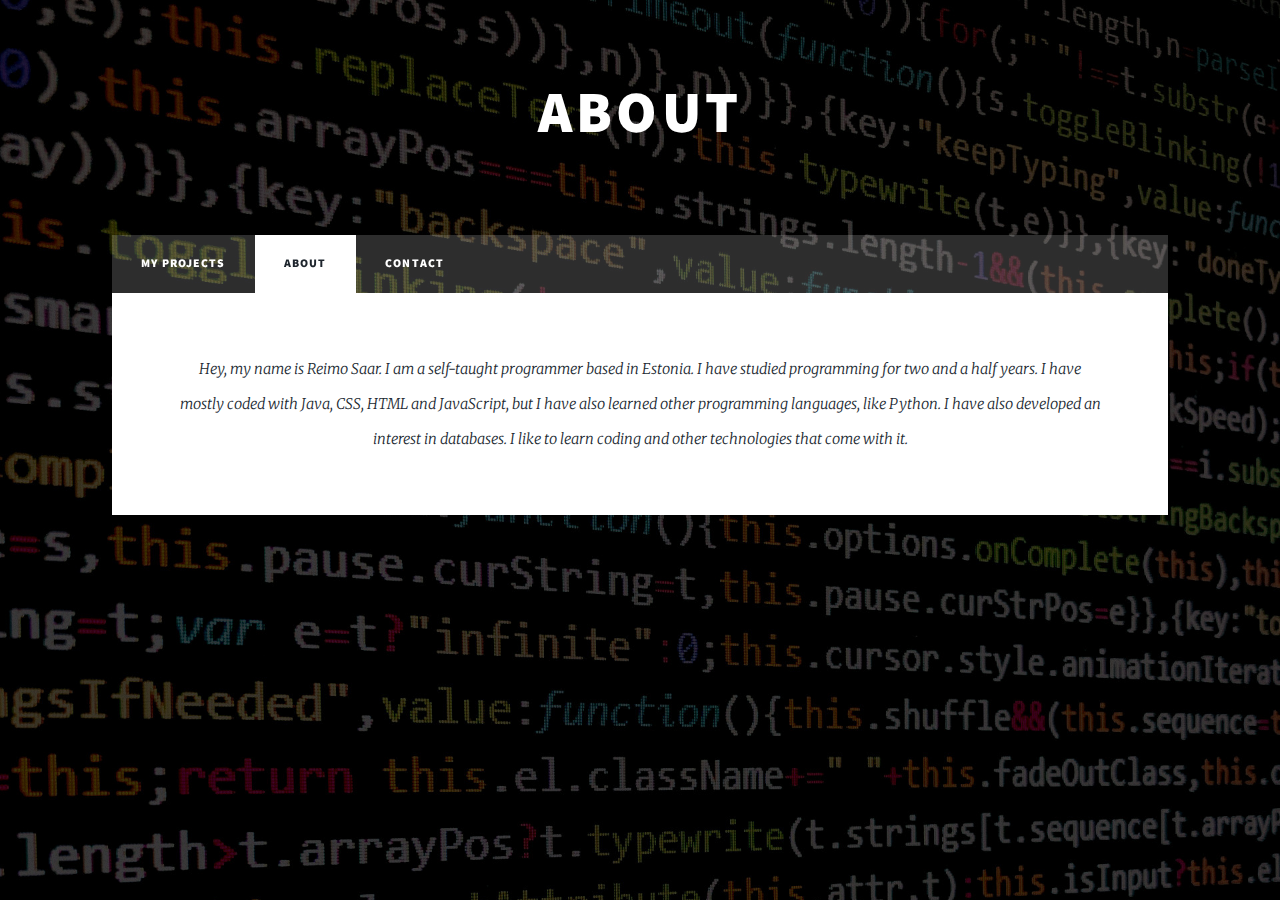
<file: about.html>
<!DOCTYPE HTML>
<!--
	Massively by HTML5 UP
	html5up.net | @ajlkn
	Free for personal and commercial use under the CCA 3.0 license (html5up.net/license)
-->
<html>

<head>
	<title>About</title>
	<meta charset="utf-8" />
	<meta name="viewport" content="width=device-width, initial-scale=1, user-scalable=no" />
	<link rel="stylesheet" href="assets/css/main.css" />
	<noscript>
		<link rel="stylesheet" href="assets/css/noscript.css" /></noscript>
	<link rel="stylesheet" href="assets/css/stylesheet.css">
	<link rel="stylesheet" href="assets/css/about-style.css">
</head>

<body class="is-preload">

	<!-- Wrapper -->
	<div id="wrapper">

		<!-- Header -->
		<header id="header">
			<h1 id="header-title">About</h1>
		</header>

		<!-- Nav -->
		<nav id="nav">
			<ul class="links">
				<li><a href="index.html">My Projects</a></li>
				<li class="active"><a href="about.html">About</a></li>
				<li><a href="contact.html">Contact</a></li>
			</ul>
		</nav>

		<!-- Main -->
		<div id="main">

			<!-- Post -->
			<section class="post">
				<header class="major">
					<p>Hey, my name is Reimo Saar. I am a self-taught programmer based in Estonia. I have studied
						programming for two and a half years. I have mostly coded with Java, CSS, HTML and JavaScript,
						but I have also learned other programming languages, like Python. I have also developed
						an interest in databases. I like to learn coding and other technologies that come with it.
					</p>
					<!-- <a href="assets/Reimo-Saar-CV-portfolio.pdf" class="button" target="_blank">CV (PDF)</a> -->
				</header>
			</section>
		</div>
	</div>

	<!-- Scripts -->
	<script src="assets/js/jquery.min.js"></script>
	<script src="assets/js/jquery.scrollex.min.js"></script>
	<script src="assets/js/jquery.scrolly.min.js"></script>
	<script src="assets/js/browser.min.js"></script>
	<script src="assets/js/breakpoints.min.js"></script>
	<script src="assets/js/util.js"></script>
	<script src="assets/js/main.js"></script>

</body>

</html>
</file>
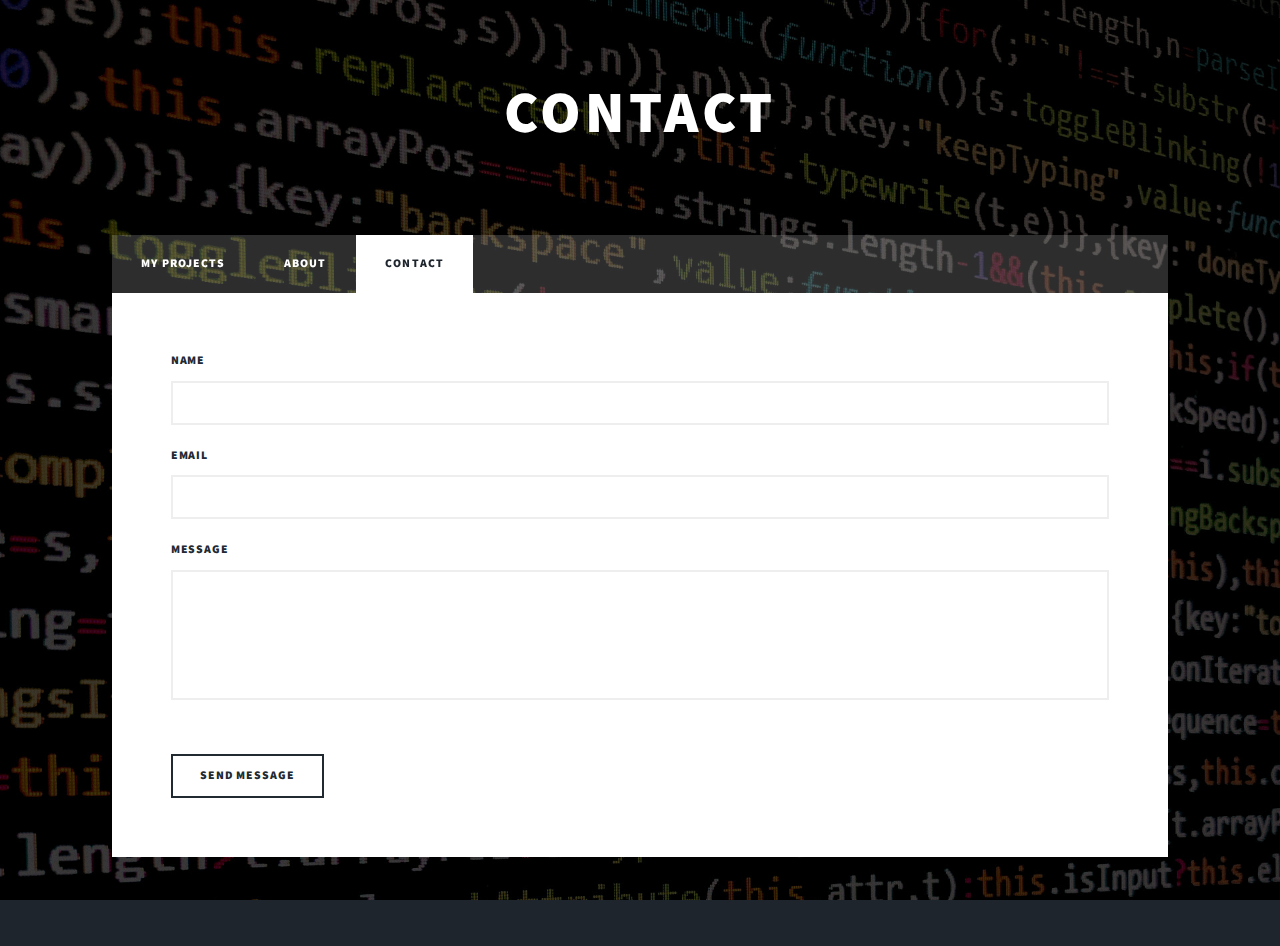
<file: contact.html>
<!DOCTYPE HTML>
<!--
	Massively by HTML5 UP
	html5up.net | @ajlkn
	Free for personal and commercial use under the CCA 3.0 license (html5up.net/license)
-->
<html>

<head>
	<title>Contact</title>
	<meta charset="utf-8" />
	<meta name="viewport" content="width=device-width, initial-scale=1, user-scalable=no" />
	<link rel="stylesheet" href="assets/css/bootstrap_3.4.1.min.css">
	<script src="assets/js/jquery_3.4.1.min.js"></script>
	<script src="assets/js/bootstrap_3.4.1.min.js"></script>
	<link rel="stylesheet" href="assets/css/main.css" />
	<noscript>
		<link rel="stylesheet" href="assets/css/noscript.css" /></noscript>
	<link rel="stylesheet" href="assets/css/stylesheet.css">
	<link rel="stylesheet" href="assets/css/contact-style.css" />
	<script src="https://www.google.com/recaptcha/api.js" async defer></script>
</head>

<body class="is-preload">

	<!-- Wrapper -->
	<div id="wrapper">

		<!-- Header -->
		<header id="header">
			<h1 id="header-title">Contact</h1>
		</header>

		<!-- Nav -->
		<nav id="nav">
			<ul class="links">
				<li><a href="index.html">My Projects</a></li>
				<li><a href="about.html">About</a></li>
				<li class="active"><a href="contact.html">Contact</a></li>
			</ul>
		</nav>

		<!-- Main -->
		<div id="main">
			<section>
				<form class="gform" method="POST"
					action="https://script.google.com/macros/s/AKfycbyN9Rj48obSNmCGYkm2VmAB1JniskP3e12-kZWmwMz5MSnq9IRf/exec">
					<div class="fields">
						<div class="field">
							<label for="name">Name</label>
							<input type="text" name="name" id="name" required/>
						</div>
						<div class="field">
							<label for="mail">Email</label>
							<input type="text" name="mail" id="email" required/>
						</div>
						<div class="field">
							<label for="message">Message</label>
							<textarea name="message" id="message" rows="3" required></textarea>
						</div>
						<div class="g-recaptcha field" data-sitekey="6LeIRe0UAAAAAF4OwDa6uZtwfxQaJd8hkEJwzYAl"></div>
						<br>
						<!-- H o n e y p o t -->
						<input type="text" name="email" class="ohnohoney">
					</div>
					<ul class="actions">
						<li><input type="submit" value="Send Message" /></li>
					</ul>
				</form>
			</section>
		</div>
	</div>

	<!-- Scripts -->
	<script src="assets/js/jquery.min.js"></script>
	<script src="assets/js/jquery.scrollex.min.js"></script>
	<script src="assets/js/jquery.scrolly.min.js"></script>
	<script src="assets/js/browser.min.js"></script>
	<script src="assets/js/breakpoints.min.js"></script>
	<script src="assets/js/util.js"></script>
	<script src="assets/js/main.js"></script>
	<script data-cfasync="false" type="text/javascript" src="assets/js/form-submission-handler.js"></script>
</body>

</html>
</file>
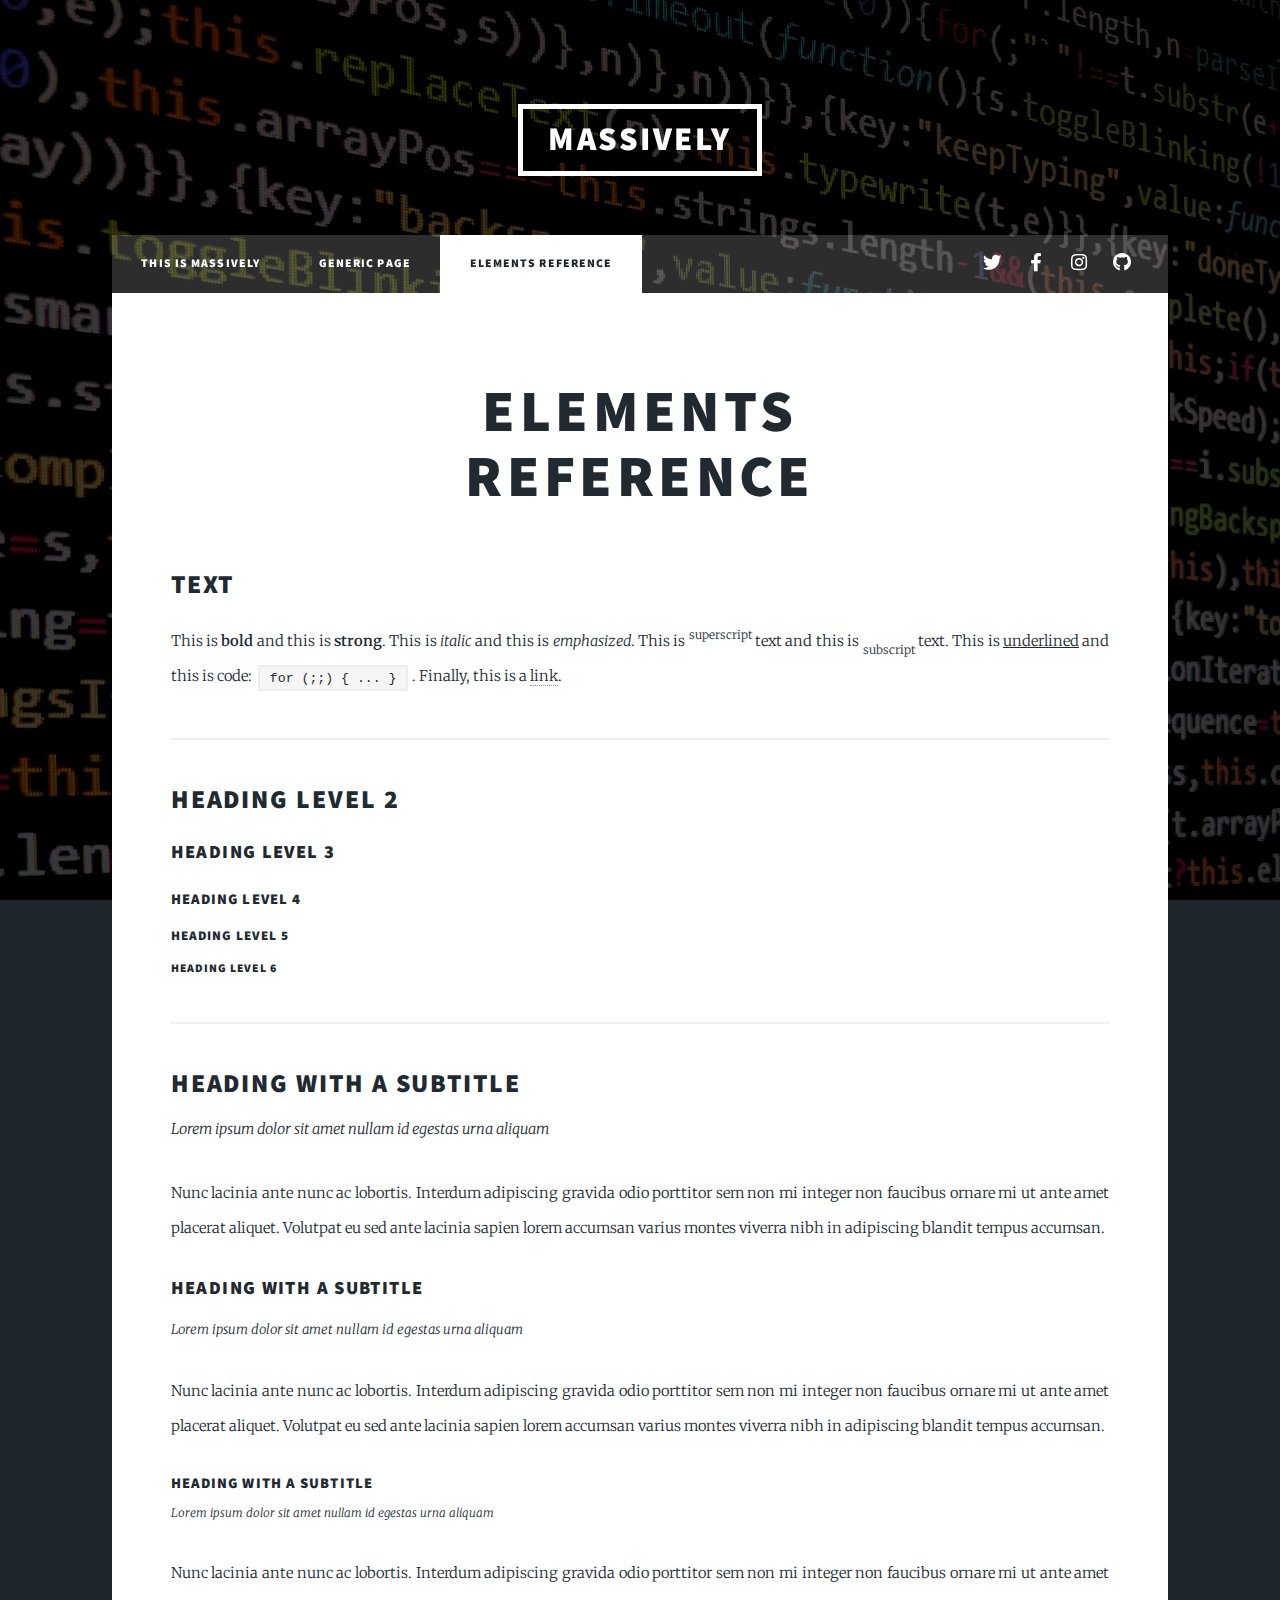
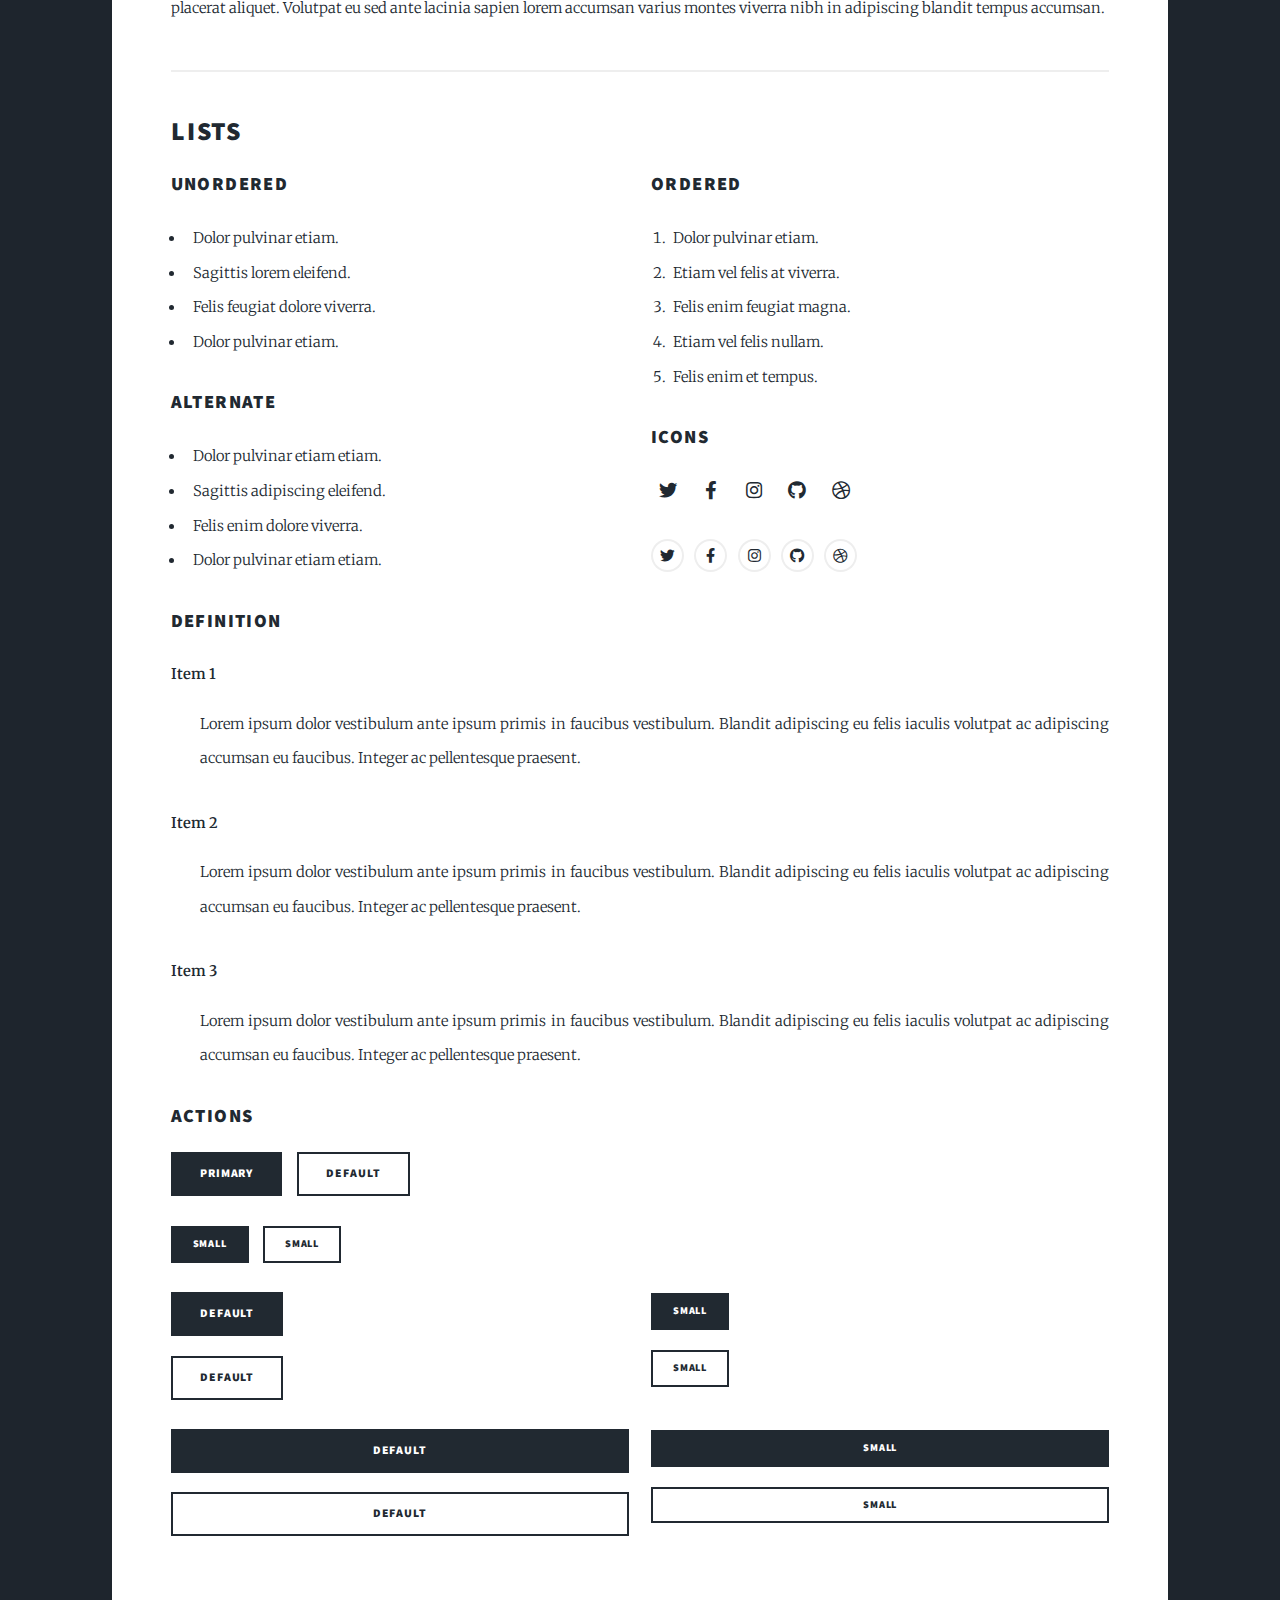
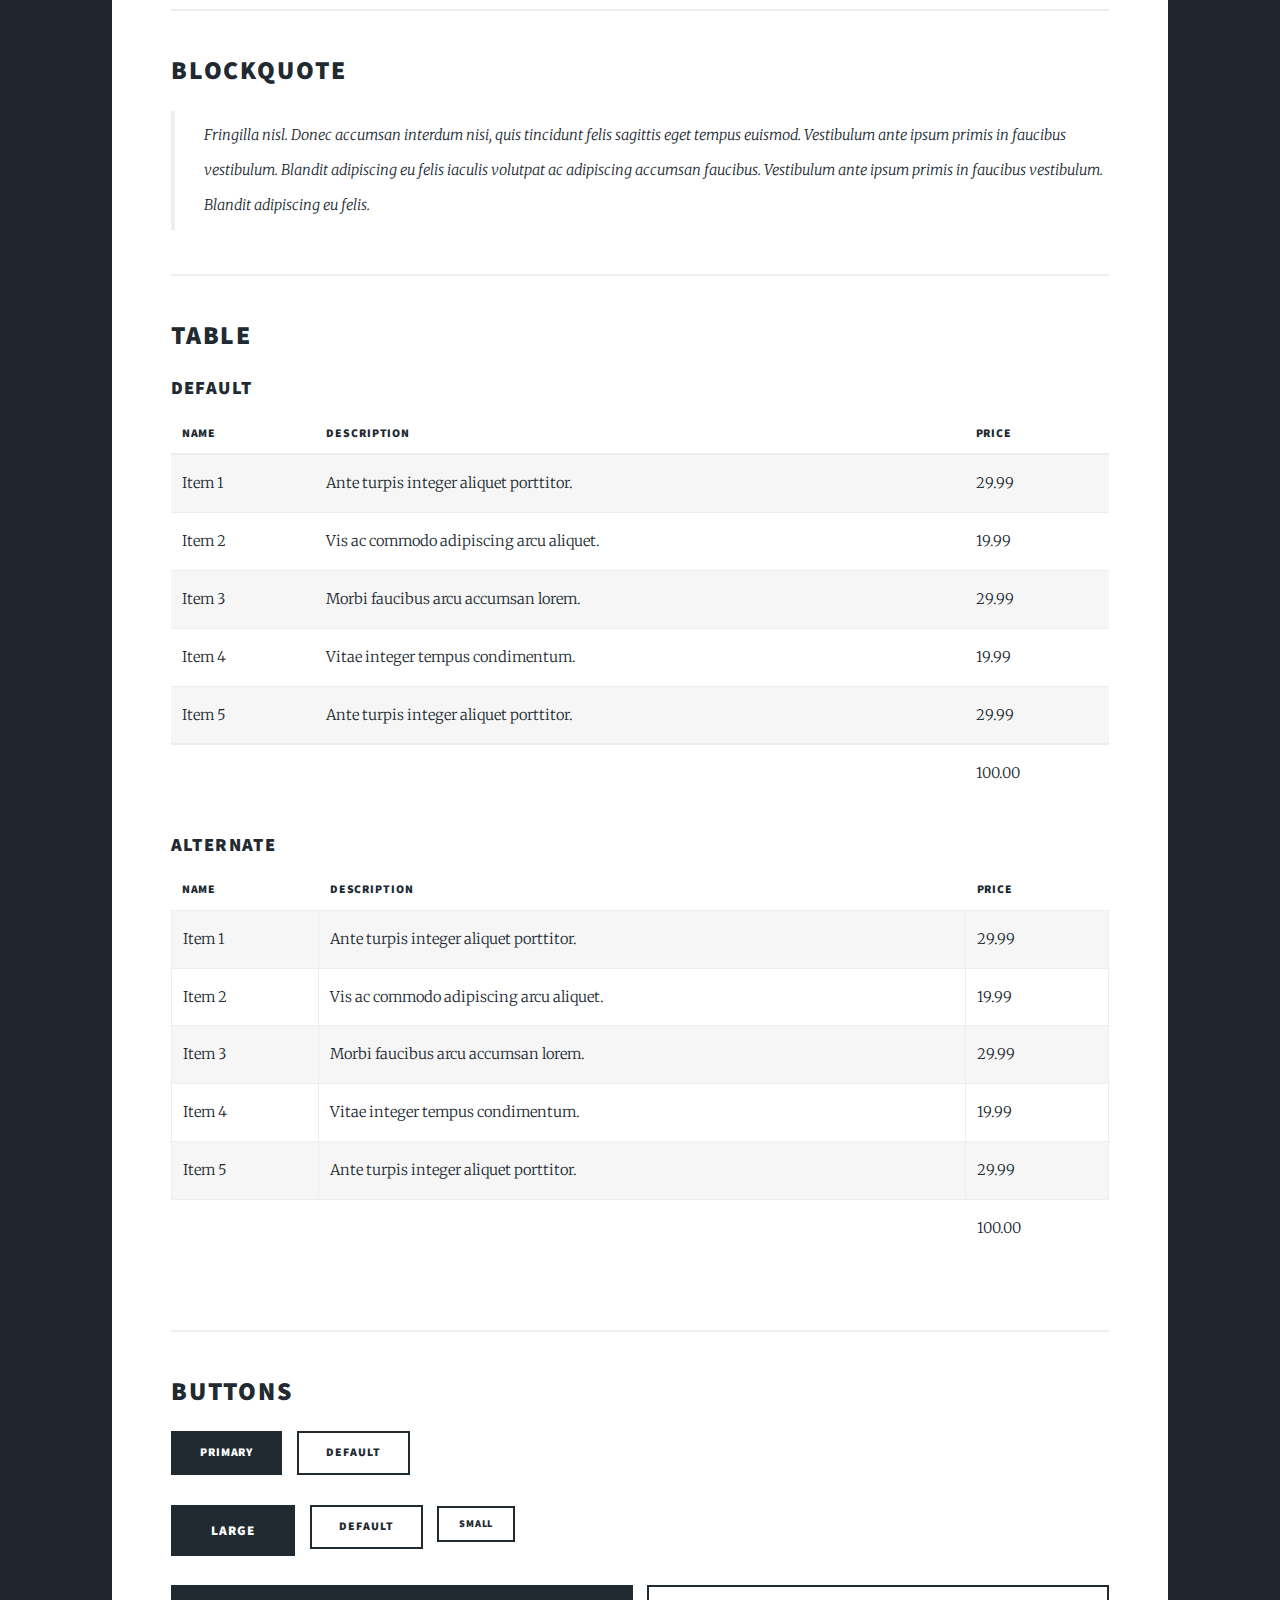
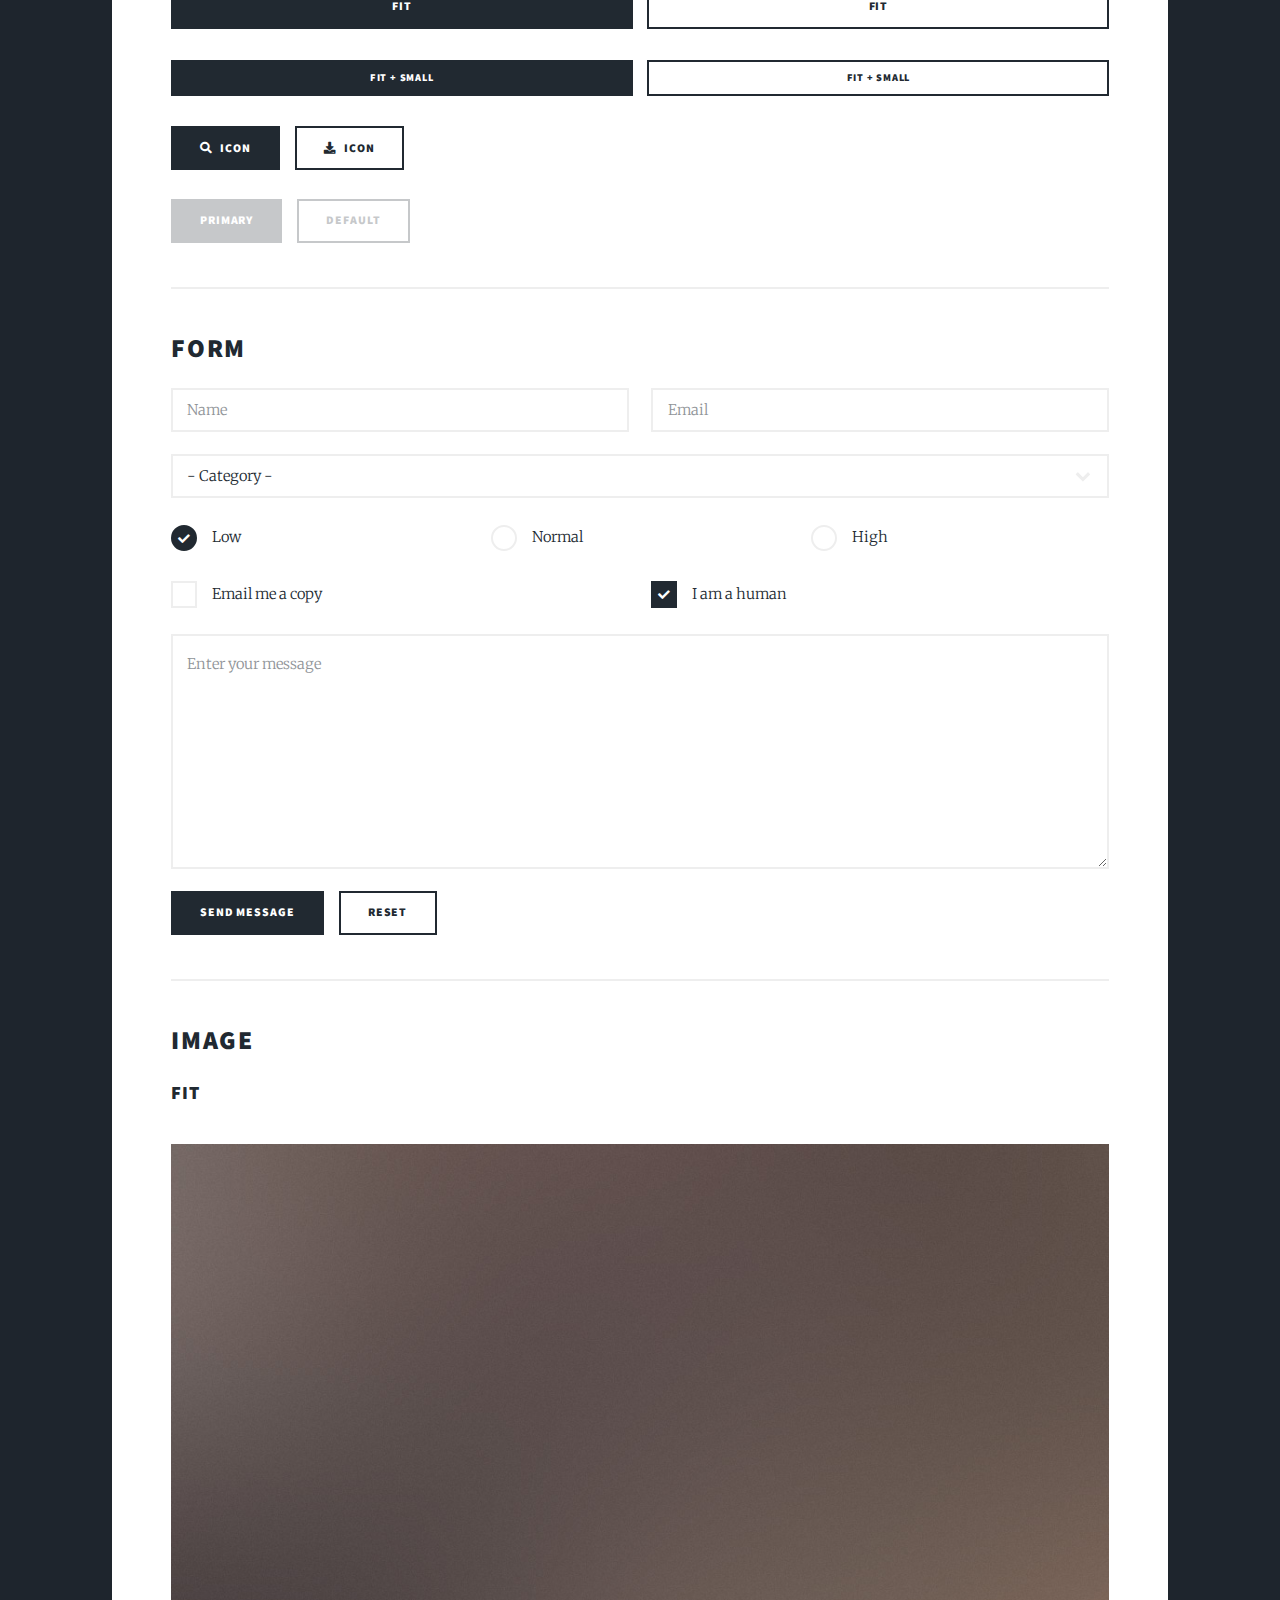
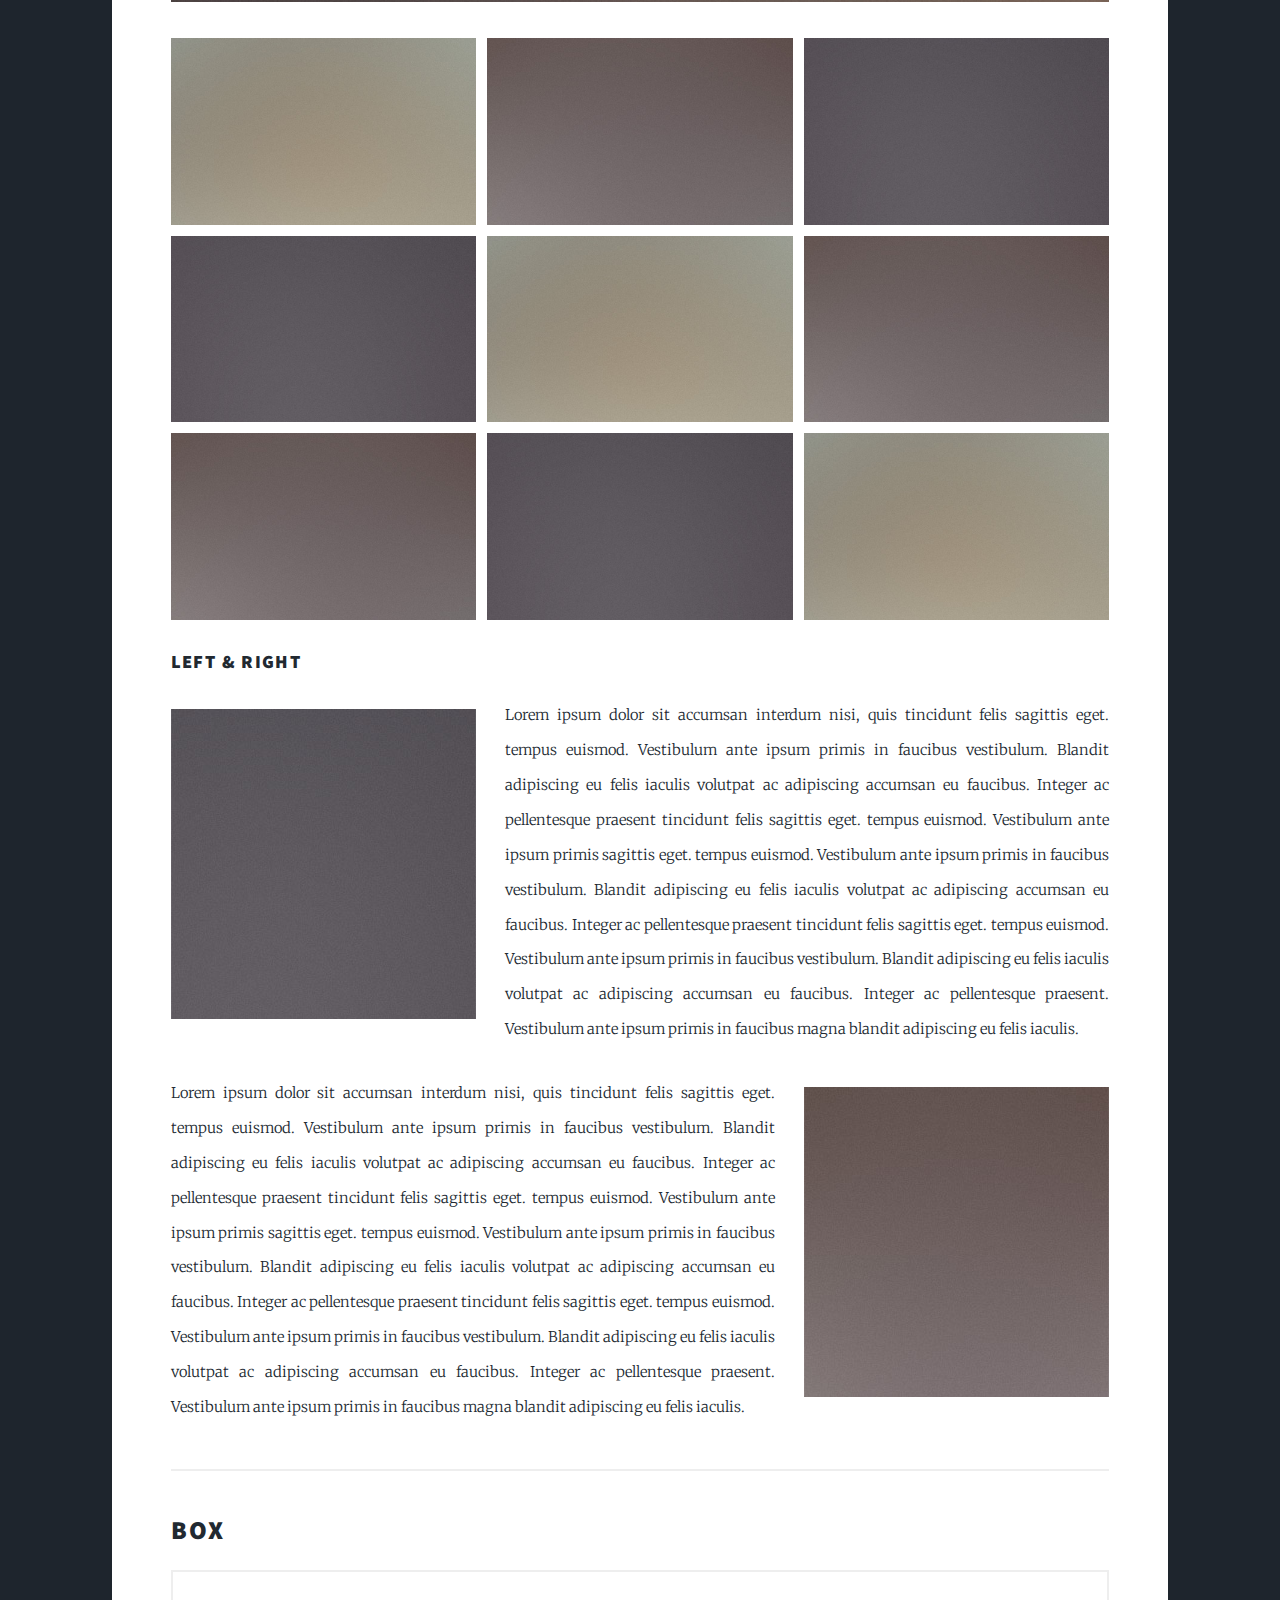
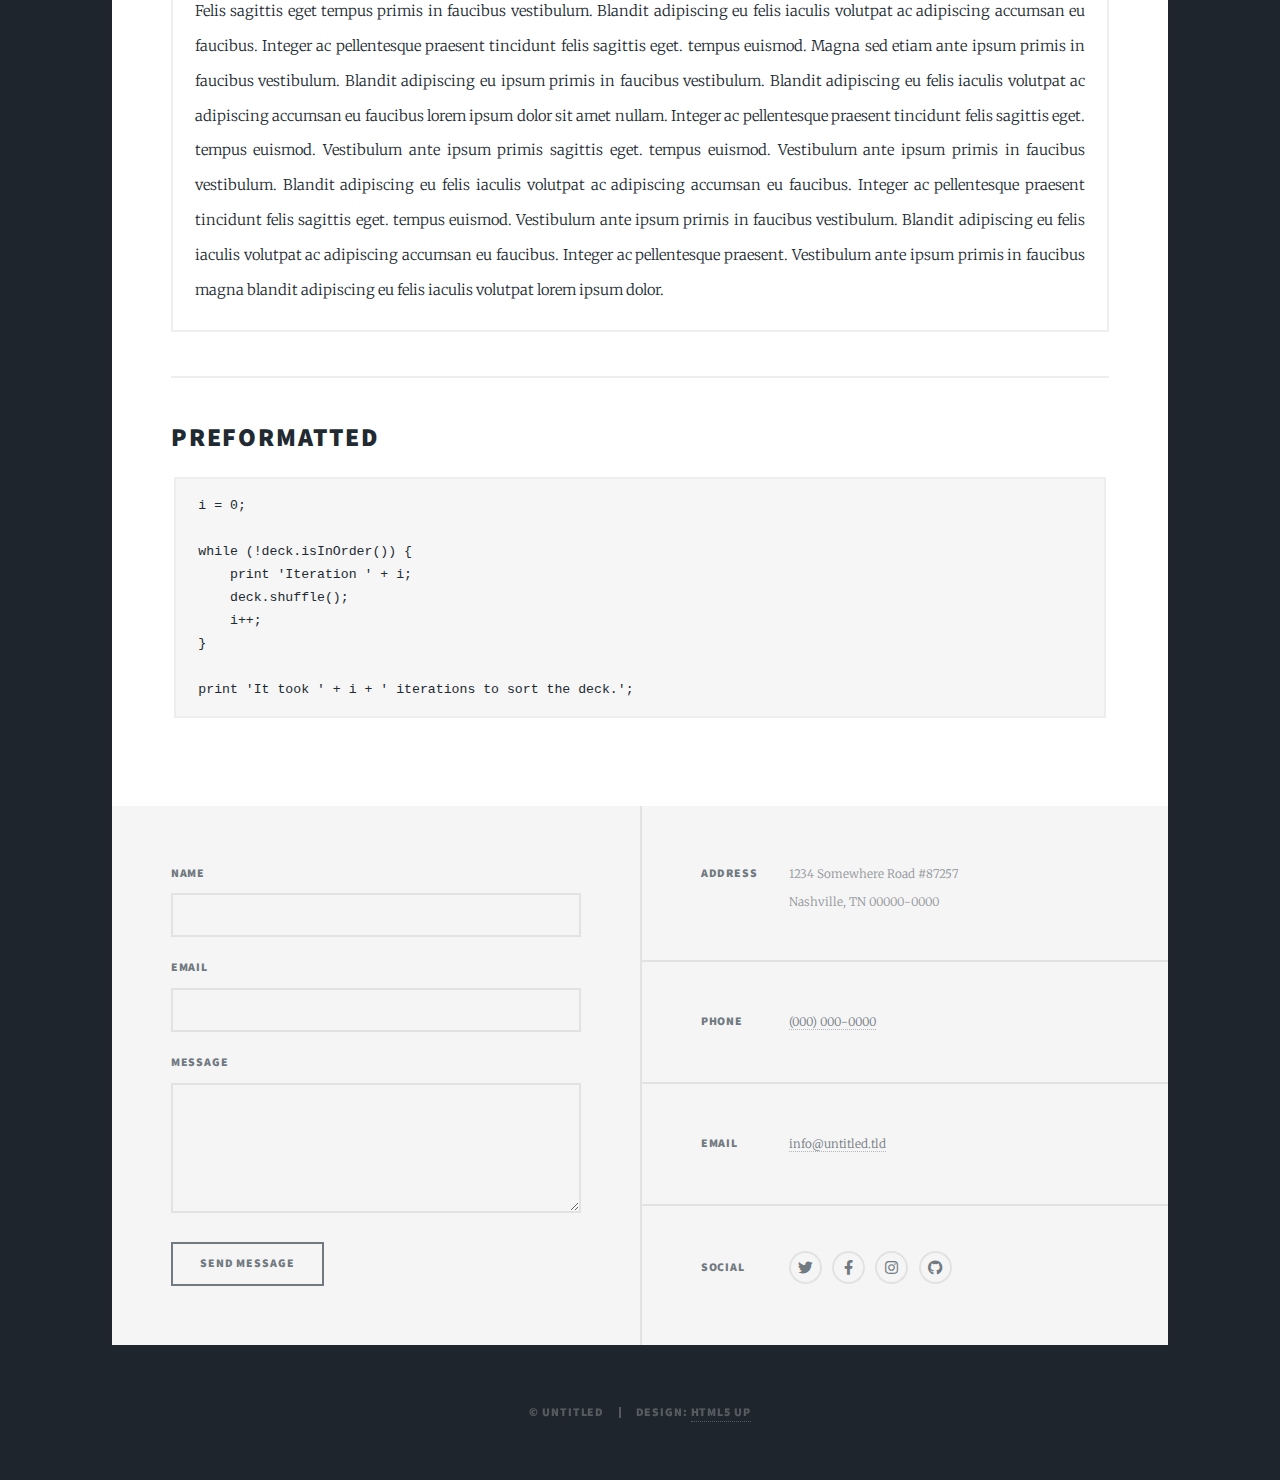
<file: elements.html>
<!DOCTYPE HTML>
<!--
	Massively by HTML5 UP
	html5up.net | @ajlkn
	Free for personal and commercial use under the CCA 3.0 license (html5up.net/license)
-->
<html>
	<head>
		<title>Elements Reference - Massively by HTML5 UP</title>
		<meta charset="utf-8" />
		<meta name="viewport" content="width=device-width, initial-scale=1, user-scalable=no" />
		<link rel="stylesheet" href="assets/css/main.css" />
		<noscript><link rel="stylesheet" href="assets/css/noscript.css" /></noscript>
	</head>
	<body class="is-preload">

		<!-- Wrapper -->
			<div id="wrapper">

				<!-- Header -->
					<header id="header">
						<a href="index.html" class="logo">Massively</a>
					</header>

				<!-- Nav -->
					<nav id="nav">
						<ul class="links">
							<li><a href="index.html">This is Massively</a></li>
							<li><a href="generic.html">Generic Page</a></li>
							<li class="active"><a href="elements.html">Elements Reference</a></li>
						</ul>
						<ul class="icons">
							<li><a href="#" class="icon brands fa-twitter"><span class="label">Twitter</span></a></li>
							<li><a href="#" class="icon brands fa-facebook-f"><span class="label">Facebook</span></a></li>
							<li><a href="#" class="icon brands fa-instagram"><span class="label">Instagram</span></a></li>
							<li><a href="#" class="icon brands fa-github"><span class="label">GitHub</span></a></li>
						</ul>
					</nav>

				<!-- Main -->
					<div id="main">

						<!-- Post -->
							<section class="post">
								<header class="major">
									<h1>Elements<br />
									Reference</h1>
								</header>

								<!-- Text stuff -->
									<h2>Text</h2>
									<p>This is <b>bold</b> and this is <strong>strong</strong>. This is <i>italic</i> and this is <em>emphasized</em>.
									This is <sup>superscript</sup> text and this is <sub>subscript</sub> text.
									This is <u>underlined</u> and this is code: <code>for (;;) { ... }</code>.
									Finally, this is a <a href="#">link</a>.</p>
									<hr />
									<h2>Heading Level 2</h2>
									<h3>Heading Level 3</h3>
									<h4>Heading Level 4</h4>
									<h5>Heading Level 5</h5>
									<h6>Heading Level 6</h6>
									<hr />
									<header>
										<h2>Heading with a Subtitle</h2>
										<p>Lorem ipsum dolor sit amet nullam id egestas urna aliquam</p>
									</header>
									<p>Nunc lacinia ante nunc ac lobortis. Interdum adipiscing gravida odio porttitor sem non mi integer non faucibus ornare mi ut ante amet placerat aliquet. Volutpat eu sed ante lacinia sapien lorem accumsan varius montes viverra nibh in adipiscing blandit tempus accumsan.</p>
									<header>
										<h3>Heading with a Subtitle</h3>
										<p>Lorem ipsum dolor sit amet nullam id egestas urna aliquam</p>
									</header>
									<p>Nunc lacinia ante nunc ac lobortis. Interdum adipiscing gravida odio porttitor sem non mi integer non faucibus ornare mi ut ante amet placerat aliquet. Volutpat eu sed ante lacinia sapien lorem accumsan varius montes viverra nibh in adipiscing blandit tempus accumsan.</p>
									<header>
										<h4>Heading with a Subtitle</h4>
										<p>Lorem ipsum dolor sit amet nullam id egestas urna aliquam</p>
									</header>
									<p>Nunc lacinia ante nunc ac lobortis. Interdum adipiscing gravida odio porttitor sem non mi integer non faucibus ornare mi ut ante amet placerat aliquet. Volutpat eu sed ante lacinia sapien lorem accumsan varius montes viverra nibh in adipiscing blandit tempus accumsan.</p>

									<hr />

								<!-- Lists -->
									<h2>Lists</h2>
									<div class="row">
										<div class="col-6 col-12-small">

											<h3>Unordered</h3>
											<ul>
												<li>Dolor pulvinar etiam.</li>
												<li>Sagittis lorem eleifend.</li>
												<li>Felis feugiat dolore viverra.</li>
												<li>Dolor pulvinar etiam.</li>
											</ul>

											<h3>Alternate</h3>
											<ul class="alt">
												<li>Dolor pulvinar etiam etiam.</li>
												<li>Sagittis adipiscing eleifend.</li>
												<li>Felis enim dolore viverra.</li>
												<li>Dolor pulvinar etiam etiam.</li>
											</ul>

										</div>
										<div class="col-6 col-12-small">

											<h3>Ordered</h3>
											<ol>
												<li>Dolor pulvinar etiam.</li>
												<li>Etiam vel felis at viverra.</li>
												<li>Felis enim feugiat magna.</li>
												<li>Etiam vel felis nullam.</li>
												<li>Felis enim et tempus.</li>
											</ol>

											<h3>Icons</h3>
											<ul class="icons">
												<li><a href="#" class="icon brands fa-twitter"><span class="label">Twitter</span></a></li>
												<li><a href="#" class="icon brands fa-facebook-f"><span class="label">Facebook</span></a></li>
												<li><a href="#" class="icon brands fa-instagram"><span class="label">Instagram</span></a></li>
												<li><a href="#" class="icon brands fa-github"><span class="label">Github</span></a></li>
												<li><a href="#" class="icon brands fa-dribbble"><span class="label">Dribbble</span></a></li>
											</ul>
											<ul class="icons alt">
												<li><a href="#" class="icon brands alt fa-twitter"><span class="label">Twitter</span></a></li>
												<li><a href="#" class="icon brands alt fa-facebook-f"><span class="label">Facebook</span></a></li>
												<li><a href="#" class="icon brands alt fa-instagram"><span class="label">Instagram</span></a></li>
												<li><a href="#" class="icon brands alt fa-github"><span class="label">Github</span></a></li>
												<li><a href="#" class="icon brands alt fa-dribbble"><span class="label">Dribbble</span></a></li>
											</ul>

										</div>
									</div>
									<h3>Definition</h3>
									<dl>
										<dt>Item 1</dt>
										<dd>
											<p>Lorem ipsum dolor vestibulum ante ipsum primis in faucibus vestibulum. Blandit adipiscing eu felis iaculis volutpat ac adipiscing accumsan eu faucibus. Integer ac pellentesque praesent.</p>
										</dd>
										<dt>Item 2</dt>
										<dd>
											<p>Lorem ipsum dolor vestibulum ante ipsum primis in faucibus vestibulum. Blandit adipiscing eu felis iaculis volutpat ac adipiscing accumsan eu faucibus. Integer ac pellentesque praesent.</p>
										</dd>
										<dt>Item 3</dt>
										<dd>
											<p>Lorem ipsum dolor vestibulum ante ipsum primis in faucibus vestibulum. Blandit adipiscing eu felis iaculis volutpat ac adipiscing accumsan eu faucibus. Integer ac pellentesque praesent.</p>
										</dd>
									</dl>

									<h3>Actions</h3>
									<ul class="actions">
										<li><a href="#" class="button primary">Primary</a></li>
										<li><a href="#" class="button">Default</a></li>
									</ul>
									<ul class="actions small">
										<li><a href="#" class="button primary small">Small</a></li>
										<li><a href="#" class="button small">Small</a></li>
									</ul>
									<div class="row">
										<div class="col-6 col-12-small">
											<ul class="actions stacked">
												<li><a href="#" class="button primary">Default</a></li>
												<li><a href="#" class="button">Default</a></li>
											</ul>
										</div>
										<div class="col-6 col-12-small">
											<ul class="actions stacked">
												<li><a href="#" class="button primary small">Small</a></li>
												<li><a href="#" class="button small">Small</a></li>
											</ul>
										</div>
									</div>
									<div class="row">
										<div class="col-6 col-12-small">
											<ul class="actions stacked">
												<li><a href="#" class="button primary fit">Default</a></li>
												<li><a href="#" class="button fit">Default</a></li>
											</ul>
										</div>
										<div class="col-6 col-12-small">
											<ul class="actions stacked">
												<li><a href="#" class="button primary small fit">Small</a></li>
												<li><a href="#" class="button small fit">Small</a></li>
											</ul>
										</div>
									</div>

									<hr />

								<!-- Blockquote -->
									<h2>Blockquote</h2>
									<blockquote>Fringilla nisl. Donec accumsan interdum nisi, quis tincidunt felis sagittis eget tempus euismod. Vestibulum ante ipsum primis in faucibus vestibulum. Blandit adipiscing eu felis iaculis volutpat ac adipiscing accumsan faucibus. Vestibulum ante ipsum primis in faucibus vestibulum. Blandit adipiscing eu felis.</blockquote>

									<hr />

								<!-- Table -->
									<h2>Table</h2>

									<h3>Default</h3>
									<div class="table-wrapper">
										<table>
											<thead>
												<tr>
													<th>Name</th>
													<th>Description</th>
													<th>Price</th>
												</tr>
											</thead>
											<tbody>
												<tr>
													<td>Item 1</td>
													<td>Ante turpis integer aliquet porttitor.</td>
													<td>29.99</td>
												</tr>
												<tr>
													<td>Item 2</td>
													<td>Vis ac commodo adipiscing arcu aliquet.</td>
													<td>19.99</td>
												</tr>
												<tr>
													<td>Item 3</td>
													<td> Morbi faucibus arcu accumsan lorem.</td>
													<td>29.99</td>
												</tr>
												<tr>
													<td>Item 4</td>
													<td>Vitae integer tempus condimentum.</td>
													<td>19.99</td>
												</tr>
												<tr>
													<td>Item 5</td>
													<td>Ante turpis integer aliquet porttitor.</td>
													<td>29.99</td>
												</tr>
											</tbody>
											<tfoot>
												<tr>
													<td colspan="2"></td>
													<td>100.00</td>
												</tr>
											</tfoot>
										</table>
									</div>

									<h3>Alternate</h3>
									<div class="table-wrapper">
										<table class="alt">
											<thead>
												<tr>
													<th>Name</th>
													<th>Description</th>
													<th>Price</th>
												</tr>
											</thead>
											<tbody>
												<tr>
													<td>Item 1</td>
													<td>Ante turpis integer aliquet porttitor.</td>
													<td>29.99</td>
												</tr>
												<tr>
													<td>Item 2</td>
													<td>Vis ac commodo adipiscing arcu aliquet.</td>
													<td>19.99</td>
												</tr>
												<tr>
													<td>Item 3</td>
													<td> Morbi faucibus arcu accumsan lorem.</td>
													<td>29.99</td>
												</tr>
												<tr>
													<td>Item 4</td>
													<td>Vitae integer tempus condimentum.</td>
													<td>19.99</td>
												</tr>
												<tr>
													<td>Item 5</td>
													<td>Ante turpis integer aliquet porttitor.</td>
													<td>29.99</td>
												</tr>
											</tbody>
											<tfoot>
												<tr>
													<td colspan="2"></td>
													<td>100.00</td>
												</tr>
											</tfoot>
										</table>
									</div>

									<hr />

								<!-- Buttons -->
									<h2>Buttons</h2>
									<ul class="actions">
										<li><a href="#" class="button primary">Primary</a></li>
										<li><a href="#" class="button">Default</a></li>
									</ul>
									<ul class="actions">
										<li><a href="#" class="button primary large">Large</a></li>
										<li><a href="#" class="button">Default</a></li>
										<li><a href="#" class="button small">Small</a></li>
									</ul>
									<ul class="actions fit">
										<li><a href="#" class="button primary fit">Fit</a></li>
										<li><a href="#" class="button fit">Fit</a></li>
									</ul>
									<ul class="actions fit small">
										<li><a href="#" class="button primary fit small">Fit + Small</a></li>
										<li><a href="#" class="button fit small">Fit + Small</a></li>
									</ul>
									<ul class="actions">
										<li><a href="#" class="button primary icon solid fa-search">Icon</a></li>
										<li><a href="#" class="button icon solid fa-download">Icon</a></li>
									</ul>
									<ul class="actions">
										<li><span class="button primary disabled">Primary</span></li>
										<li><span class="button disabled">Default</span></li>
									</ul>

									<hr />

								<!-- Form -->
									<h2>Form</h2>

									<form method="post" action="#">
										<div class="row gtr-uniform">
											<div class="col-6 col-12-xsmall">
												<input type="text" name="demo-name" id="demo-name" value="" placeholder="Name" />
											</div>
											<div class="col-6 col-12-xsmall">
												<input type="email" name="demo-email" id="demo-email" value="" placeholder="Email" />
											</div>
											<!-- Break -->
											<div class="col-12">
												<select name="demo-category" id="demo-category">
													<option value="">- Category -</option>
													<option value="1">Manufacturing</option>
													<option value="1">Shipping</option>
													<option value="1">Administration</option>
													<option value="1">Human Resources</option>
												</select>
											</div>
											<!-- Break -->
											<div class="col-4 col-12-small">
												<input type="radio" id="demo-priority-low" name="demo-priority" checked>
												<label for="demo-priority-low">Low</label>
											</div>
											<div class="col-4 col-12-small">
												<input type="radio" id="demo-priority-normal" name="demo-priority">
												<label for="demo-priority-normal">Normal</label>
											</div>
											<div class="col-4 col-12-small">
												<input type="radio" id="demo-priority-high" name="demo-priority">
												<label for="demo-priority-high">High</label>
											</div>
											<!-- Break -->
											<div class="col-6 col-12-small">
												<input type="checkbox" id="demo-copy" name="demo-copy">
												<label for="demo-copy">Email me a copy</label>
											</div>
											<div class="col-6 col-12-small">
												<input type="checkbox" id="demo-human" name="demo-human" checked>
												<label for="demo-human">I am a human</label>
											</div>
											<!-- Break -->
											<div class="col-12">
												<textarea name="demo-message" id="demo-message" placeholder="Enter your message" rows="6"></textarea>
											</div>
											<!-- Break -->
											<div class="col-12">
												<ul class="actions">
													<li><input type="submit" value="Send Message" class="primary" /></li>
													<li><input type="reset" value="Reset" /></li>
												</ul>
											</div>
										</div>
									</form>

									<hr />

								<!-- Image -->
									<h2>Image</h2>

									<h3>Fit</h3>
									<span class="image fit"><img src="images/pic01.jpg" alt="" /></span>
									<div class="box alt">
										<div class="row gtr-50 gtr-uniform">
											<div class="col-4"><span class="image fit"><img src="images/pic02.jpg" alt="" /></span></div>
											<div class="col-4"><span class="image fit"><img src="images/pic03.jpg" alt="" /></span></div>
											<div class="col-4"><span class="image fit"><img src="images/pic04.jpg" alt="" /></span></div>
											<!-- Break -->
											<div class="col-4"><span class="image fit"><img src="images/pic04.jpg" alt="" /></span></div>
											<div class="col-4"><span class="image fit"><img src="images/pic02.jpg" alt="" /></span></div>
											<div class="col-4"><span class="image fit"><img src="images/pic03.jpg" alt="" /></span></div>
											<!-- Break -->
											<div class="col-4"><span class="image fit"><img src="images/pic03.jpg" alt="" /></span></div>
											<div class="col-4"><span class="image fit"><img src="images/pic04.jpg" alt="" /></span></div>
											<div class="col-4"><span class="image fit"><img src="images/pic02.jpg" alt="" /></span></div>
										</div>
									</div>

									<h3>Left &amp; Right</h3>
									<p><span class="image left"><img src="images/pic08.jpg" alt="" /></span>Lorem ipsum dolor sit accumsan interdum nisi, quis tincidunt felis sagittis eget. tempus euismod. Vestibulum ante ipsum primis in faucibus vestibulum. Blandit adipiscing eu felis iaculis volutpat ac adipiscing accumsan eu faucibus. Integer ac pellentesque praesent tincidunt felis sagittis eget. tempus euismod. Vestibulum ante ipsum primis sagittis eget. tempus euismod. Vestibulum ante ipsum primis in faucibus vestibulum. Blandit adipiscing eu felis iaculis volutpat ac adipiscing accumsan eu faucibus. Integer ac pellentesque praesent tincidunt felis sagittis eget. tempus euismod. Vestibulum ante ipsum primis in faucibus vestibulum. Blandit adipiscing eu felis iaculis volutpat ac adipiscing accumsan eu faucibus. Integer ac pellentesque praesent. Vestibulum ante ipsum primis in faucibus magna blandit adipiscing eu felis iaculis.</p>
									<p><span class="image right"><img src="images/pic09.jpg" alt="" /></span>Lorem ipsum dolor sit accumsan interdum nisi, quis tincidunt felis sagittis eget. tempus euismod. Vestibulum ante ipsum primis in faucibus vestibulum. Blandit adipiscing eu felis iaculis volutpat ac adipiscing accumsan eu faucibus. Integer ac pellentesque praesent tincidunt felis sagittis eget. tempus euismod. Vestibulum ante ipsum primis sagittis eget. tempus euismod. Vestibulum ante ipsum primis in faucibus vestibulum. Blandit adipiscing eu felis iaculis volutpat ac adipiscing accumsan eu faucibus. Integer ac pellentesque praesent tincidunt felis sagittis eget. tempus euismod. Vestibulum ante ipsum primis in faucibus vestibulum. Blandit adipiscing eu felis iaculis volutpat ac adipiscing accumsan eu faucibus. Integer ac pellentesque praesent. Vestibulum ante ipsum primis in faucibus magna blandit adipiscing eu felis iaculis.</p>

									<hr />

								<!-- Box -->
									<h2>Box</h2>
									<div class="box">
										<p>Felis sagittis eget tempus primis in faucibus vestibulum. Blandit adipiscing eu felis iaculis volutpat ac adipiscing accumsan eu faucibus. Integer ac pellentesque praesent tincidunt felis sagittis eget. tempus euismod. Magna sed etiam ante ipsum primis in faucibus vestibulum. Blandit adipiscing eu ipsum primis in faucibus vestibulum. Blandit adipiscing eu felis iaculis volutpat ac adipiscing accumsan eu faucibus lorem ipsum dolor sit amet nullam. Integer ac pellentesque praesent tincidunt felis sagittis eget. tempus euismod. Vestibulum ante ipsum primis sagittis eget. tempus euismod. Vestibulum ante ipsum primis in faucibus vestibulum. Blandit adipiscing eu felis iaculis volutpat ac adipiscing accumsan eu faucibus. Integer ac pellentesque praesent tincidunt felis sagittis eget. tempus euismod. Vestibulum ante ipsum primis in faucibus vestibulum. Blandit adipiscing eu felis iaculis volutpat ac adipiscing accumsan eu faucibus. Integer ac pellentesque praesent. Vestibulum ante ipsum primis in faucibus magna blandit adipiscing eu felis iaculis volutpat lorem ipsum dolor.</p>
									</div>

									<hr />

								<!-- Preformatted Code -->
									<h2>Preformatted</h2>
									<pre><code>i = 0;

while (!deck.isInOrder()) {
    print 'Iteration ' + i;
    deck.shuffle();
    i++;
}

print 'It took ' + i + ' iterations to sort the deck.';
</code></pre>

							</section>

					</div>

				<!-- Footer -->
					<footer id="footer">
						<section>
							<form method="post" action="#">
								<div class="fields">
									<div class="field">
										<label for="name">Name</label>
										<input type="text" name="name" id="name" />
									</div>
									<div class="field">
										<label for="email">Email</label>
										<input type="text" name="email" id="email" />
									</div>
									<div class="field">
										<label for="message">Message</label>
										<textarea name="message" id="message" rows="3"></textarea>
									</div>
								</div>
								<ul class="actions">
									<li><input type="submit" value="Send Message" /></li>
								</ul>
							</form>
						</section>
						<section class="split contact">
							<section class="alt">
								<h3>Address</h3>
								<p>1234 Somewhere Road #87257<br />
								Nashville, TN 00000-0000</p>
							</section>
							<section>
								<h3>Phone</h3>
								<p><a href="#">(000) 000-0000</a></p>
							</section>
							<section>
								<h3>Email</h3>
								<p><a href="#">info@untitled.tld</a></p>
							</section>
							<section>
								<h3>Social</h3>
								<ul class="icons alt">
									<li><a href="#" class="icon brands alt fa-twitter"><span class="label">Twitter</span></a></li>
									<li><a href="#" class="icon brands alt fa-facebook-f"><span class="label">Facebook</span></a></li>
									<li><a href="#" class="icon brands alt fa-instagram"><span class="label">Instagram</span></a></li>
									<li><a href="#" class="icon brands alt fa-github"><span class="label">GitHub</span></a></li>
								</ul>
							</section>
						</section>
					</footer>

				<!-- Copyright -->
					<div id="copyright">
						<ul><li>&copy; Untitled</li><li>Design: <a href="https://html5up.net">HTML5 UP</a></li></ul>
					</div>

			</div>

		<!-- Scripts -->
			<script src="assets/js/jquery.min.js"></script>
			<script src="assets/js/jquery.scrollex.min.js"></script>
			<script src="assets/js/jquery.scrolly.min.js"></script>
			<script src="assets/js/browser.min.js"></script>
			<script src="assets/js/breakpoints.min.js"></script>
			<script src="assets/js/util.js"></script>
			<script src="assets/js/main.js"></script>

	</body>
</html>
</file>
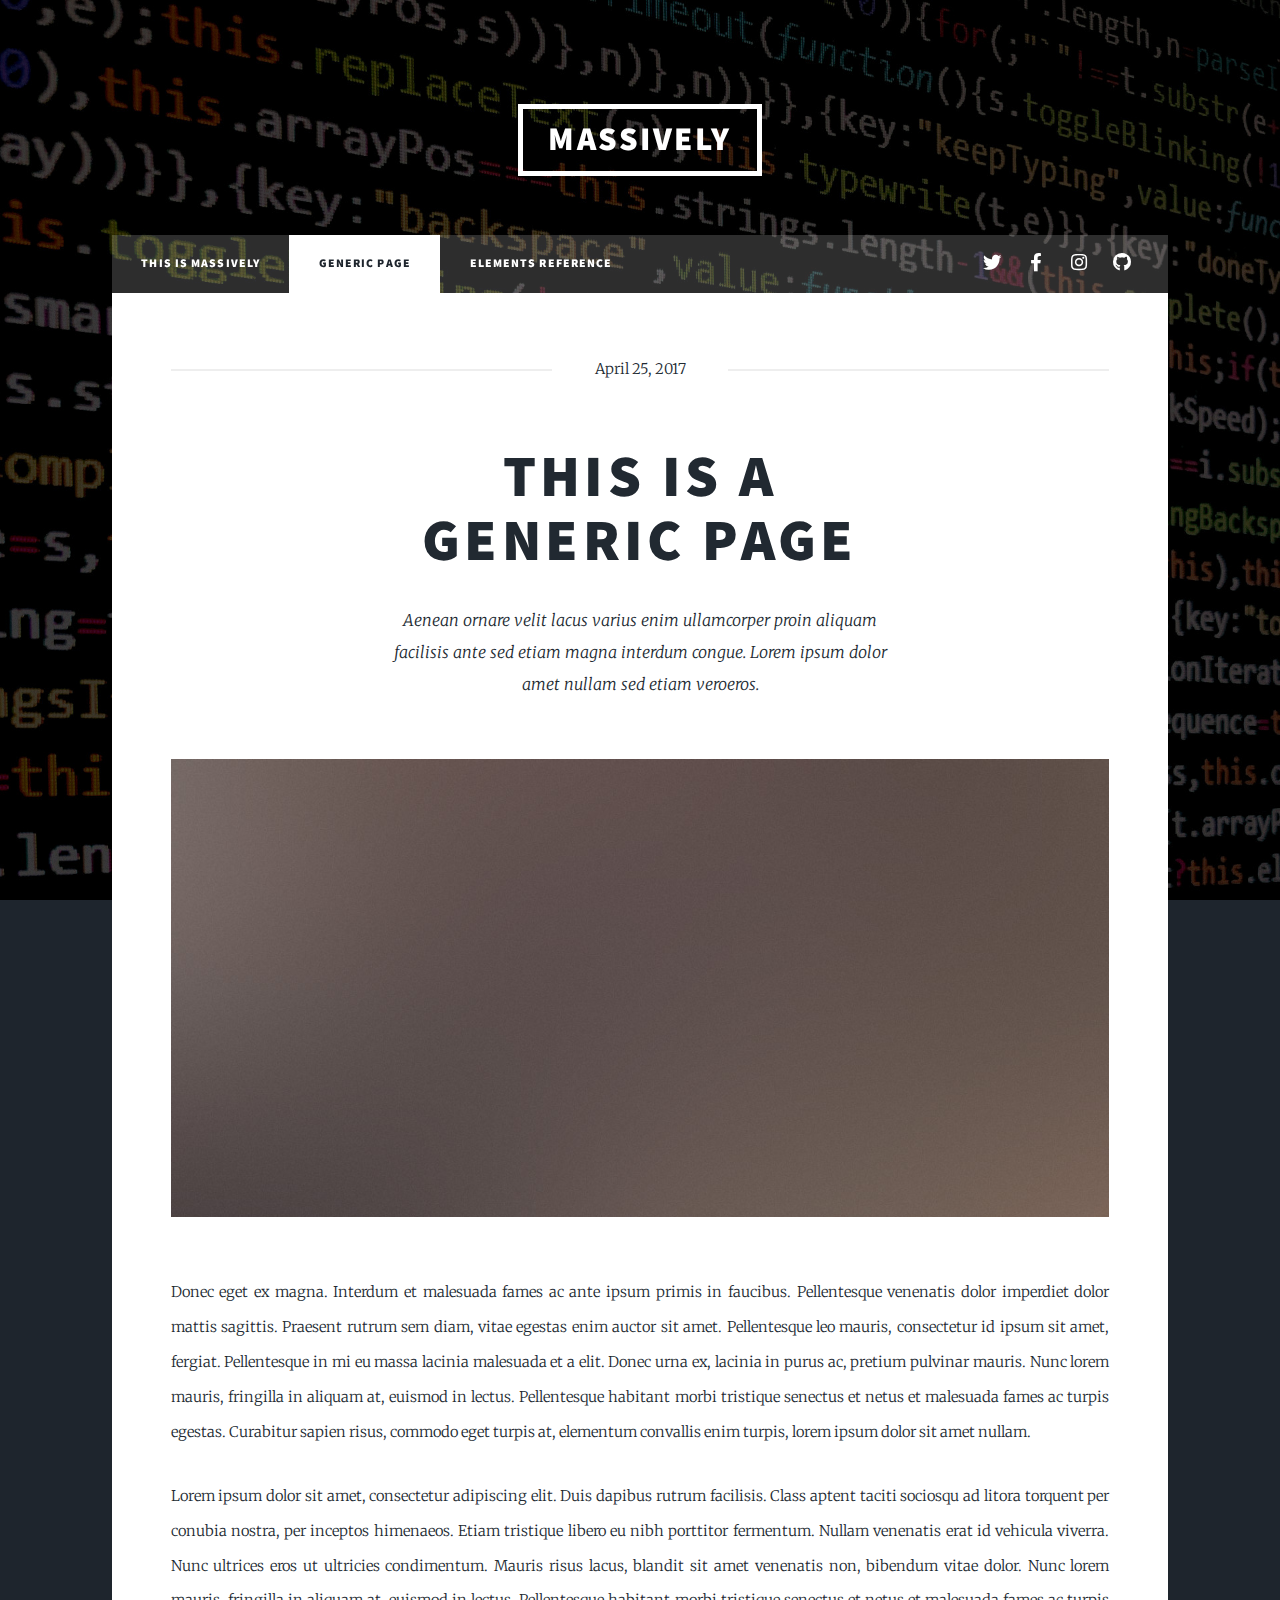
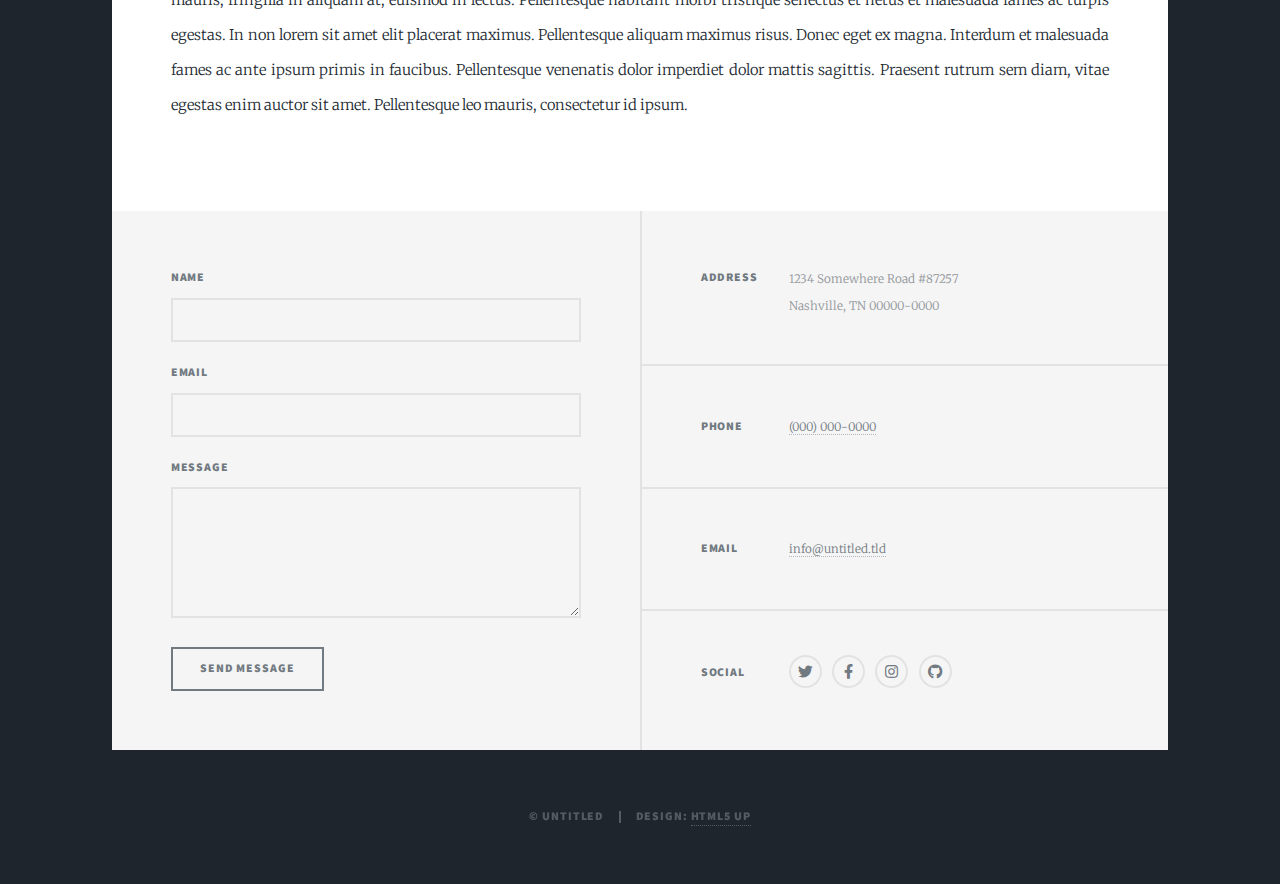
<file: generic.html>
<!DOCTYPE HTML>
<!--
	Massively by HTML5 UP
	html5up.net | @ajlkn
	Free for personal and commercial use under the CCA 3.0 license (html5up.net/license)
-->
<html>
	<head>
		<title>Generic Page - Massively by HTML5 UP</title>
		<meta charset="utf-8" />
		<meta name="viewport" content="width=device-width, initial-scale=1, user-scalable=no" />
		<link rel="stylesheet" href="assets/css/main.css" />
		<noscript><link rel="stylesheet" href="assets/css/noscript.css" /></noscript>
	</head>
	<body class="is-preload">

		<!-- Wrapper -->
			<div id="wrapper">

				<!-- Header -->
					<header id="header">
						<a href="index.html" class="logo">Massively</a>
					</header>

				<!-- Nav -->
					<nav id="nav">
						<ul class="links">
							<li><a href="index.html">This is Massively</a></li>
							<li class="active"><a href="generic.html">Generic Page</a></li>
							<li><a href="elements.html">Elements Reference</a></li>
						</ul>
						<ul class="icons">
							<li><a href="#" class="icon brands fa-twitter"><span class="label">Twitter</span></a></li>
							<li><a href="#" class="icon brands fa-facebook-f"><span class="label">Facebook</span></a></li>
							<li><a href="#" class="icon brands fa-instagram"><span class="label">Instagram</span></a></li>
							<li><a href="#" class="icon brands fa-github"><span class="label">GitHub</span></a></li>
						</ul>
					</nav>

				<!-- Main -->
					<div id="main">

						<!-- Post -->
							<section class="post">
								<header class="major">
									<span class="date">April 25, 2017</span>
									<h1>This is a<br />
									Generic Page</h1>
									<p>Aenean ornare velit lacus varius enim ullamcorper proin aliquam<br />
									facilisis ante sed etiam magna interdum congue. Lorem ipsum dolor<br />
									amet nullam sed etiam veroeros.</p>
								</header>
								<div class="image main"><img src="images/pic01.jpg" alt="" /></div>
								<p>Donec eget ex magna. Interdum et malesuada fames ac ante ipsum primis in faucibus. Pellentesque venenatis dolor imperdiet dolor mattis sagittis. Praesent rutrum sem diam, vitae egestas enim auctor sit amet. Pellentesque leo mauris, consectetur id ipsum sit amet, fergiat. Pellentesque in mi eu massa lacinia malesuada et a elit. Donec urna ex, lacinia in purus ac, pretium pulvinar mauris. Nunc lorem mauris, fringilla in aliquam at, euismod in lectus. Pellentesque habitant morbi tristique senectus et netus et malesuada fames ac turpis egestas. Curabitur sapien risus, commodo eget turpis at, elementum convallis enim turpis, lorem ipsum dolor sit amet nullam.</p>
								<p>Lorem ipsum dolor sit amet, consectetur adipiscing elit. Duis dapibus rutrum facilisis. Class aptent taciti sociosqu ad litora torquent per conubia nostra, per inceptos himenaeos. Etiam tristique libero eu nibh porttitor fermentum. Nullam venenatis erat id vehicula viverra. Nunc ultrices eros ut ultricies condimentum. Mauris risus lacus, blandit sit amet venenatis non, bibendum vitae dolor. Nunc lorem mauris, fringilla in aliquam at, euismod in lectus. Pellentesque habitant morbi tristique senectus et netus et malesuada fames ac turpis egestas. In non lorem sit amet elit placerat maximus. Pellentesque aliquam maximus risus. Donec eget ex magna. Interdum et malesuada fames ac ante ipsum primis in faucibus. Pellentesque venenatis dolor imperdiet dolor mattis sagittis. Praesent rutrum sem diam, vitae egestas enim auctor sit amet. Pellentesque leo mauris, consectetur id ipsum.</p>
							</section>

					</div>

				<!-- Footer -->
					<footer id="footer">
						<section>
							<form method="post" action="#">
								<div class="fields">
									<div class="field">
										<label for="name">Name</label>
										<input type="text" name="name" id="name" />
									</div>
									<div class="field">
										<label for="email">Email</label>
										<input type="text" name="email" id="email" />
									</div>
									<div class="field">
										<label for="message">Message</label>
										<textarea name="message" id="message" rows="3"></textarea>
									</div>
								</div>
								<ul class="actions">
									<li><input type="submit" value="Send Message" /></li>
								</ul>
							</form>
						</section>
						<section class="split contact">
							<section class="alt">
								<h3>Address</h3>
								<p>1234 Somewhere Road #87257<br />
								Nashville, TN 00000-0000</p>
							</section>
							<section>
								<h3>Phone</h3>
								<p><a href="#">(000) 000-0000</a></p>
							</section>
							<section>
								<h3>Email</h3>
								<p><a href="#">info@untitled.tld</a></p>
							</section>
							<section>
								<h3>Social</h3>
								<ul class="icons alt">
									<li><a href="#" class="icon brands alt fa-twitter"><span class="label">Twitter</span></a></li>
									<li><a href="#" class="icon brands alt fa-facebook-f"><span class="label">Facebook</span></a></li>
									<li><a href="#" class="icon brands alt fa-instagram"><span class="label">Instagram</span></a></li>
									<li><a href="#" class="icon brands alt fa-github"><span class="label">GitHub</span></a></li>
								</ul>
							</section>
						</section>
					</footer>

				<!-- Copyright -->
					<div id="copyright">
						<ul><li>&copy; Untitled</li><li>Design: <a href="https://html5up.net">HTML5 UP</a></li></ul>
					</div>

			</div>

		<!-- Scripts -->
			<script src="assets/js/jquery.min.js"></script>
			<script src="assets/js/jquery.scrollex.min.js"></script>
			<script src="assets/js/jquery.scrolly.min.js"></script>
			<script src="assets/js/browser.min.js"></script>
			<script src="assets/js/breakpoints.min.js"></script>
			<script src="assets/js/util.js"></script>
			<script src="assets/js/main.js"></script>

	</body>
</html>
</file>
<file: assets/css/stylesheet.css>
.image {
    margin-bottom: 0;
}

#main {
    margin-bottom: 7%;
}

html {
    font-size: 1.15vw;
}

@media screen and (max-width: 1680px) {
    html {
        font-size: 12pt;
    }
}

@media screen and (max-width: 1280px) {
    html {
        font-size: 11pt;
    }
}

@media screen and (max-width: 360px) {
    html {
        font-size: 10pt;
    }
}

#wrapper {
    min-height: 100vh;
}
</file>
<file: assets/css/about-style.css>
#main > .post {
    padding-left: 5vw;
    padding-right: 5vw;
    padding-top: 4rem;
    padding-bottom: 1rem;
}

#cv-link {
    color: blue;
}

header.major {
    margin-bottom: 3rem;
}
</file>
<file: assets/css/contact-style.css>
.ohnohoney {
  opacity: 0;
  position: absolute;
  top: 0;
  left: 0;
  height: 0;
  width: 0;
  z-index: -1;
}

.alert-anim {
  animation: fadein 6s linear forwards;
}

@keyframes fadein {
  0% {
    opacity: 0;
    padding: 0px;
    margin-bottom: 0px;
    border: 0px;
    border-radius: 0px;
  }
  6% {
    opacity: 0;
    padding: 15px;
    margin-bottom: 1.3rem;
    border: 1px solid transparent;
    border-radius: 4px;
    font-size: 100%;
  }
  20% {
    opacity: 1;
  }
  80% {
    opacity: 1;
  }
  94% {
    opacity: 0;
    padding: 15px;
    margin-bottom: 1.3rem;
    border: 1px solid transparent;
    border-radius: 4px;
    font-size: 100%;
  }
  100% {
    opacity: 0;
    padding: 0px;
    margin-bottom: 0px;
    border: 0px;
    border-radius: 0px;
    font-size: 0px;
  }
}

#message {
  resize: none;
}

form > .fields {
  margin-bottom: 1.3rem;
}
</file>
<file: assets/css/main.css>
@import url(fontawesome-all.min.css);
@import url("https://fonts.googleapis.com/css?family=Merriweather:300,700,300italic,700italic|Source+Sans+Pro:900");

/*
	Massively by HTML5 UP
	html5up.net | @ajlkn
	Free for personal and commercial use under the CCA 3.0 license (html5up.net/license)
*/

html, body, div, span, applet, object,
iframe, h1, h2, h3, h4, h5, h6, p, blockquote,
pre, a, abbr, acronym, address, big, cite,
code, del, dfn, em, img, ins, kbd, q, s, samp,
small, strike, strong, sub, sup, tt, var, b,
u, i, center, dl, dt, dd, ol, ul, li, fieldset,
form, label, legend, table, caption, tbody,
tfoot, thead, tr, th, td, article, aside,
canvas, details, embed, figure, figcaption,
footer, header, hgroup, menu, nav, output, ruby,
section, summary, time, mark, audio, video {
	margin: 0;
	padding: 0;
	border: 0;
	font-size: 100%;
	font: inherit;
	vertical-align: baseline;}

article, aside, details, figcaption, figure,
footer, header, hgroup, menu, nav, section {
	display: block;}

body {
	line-height: 1;
}

ol, ul {
	list-style: none;
}

blockquote, q {
	quotes: none;
}

	blockquote:before, blockquote:after, q:before, q:after {
		content: '';
		content: none;
	}

table {
	border-collapse: collapse;
	border-spacing: 0;
}

body {
	-webkit-text-size-adjust: none;
}

mark {
	background-color: transparent;
	color: inherit;
}

input::-moz-focus-inner {
	border: 0;
	padding: 0;
}

input, select, textarea {
	-moz-appearance: none;
	-webkit-appearance: none;
	-ms-appearance: none;
	appearance: none;
}

/* Basic */

	@-ms-viewport {
		width: device-width;
	}

	body {
		-ms-overflow-style: scrollbar;
	}

	@media screen and (max-width: 480px) {

		html, body {
			min-width: 320px;
		}

	}

	html {
		box-sizing: border-box;
	}

	*, *:before, *:after {
		box-sizing: inherit;
	}

	body {
		background-color: #1e252d;
	}

		body.is-preload *, body.is-preload *:before, body.is-preload *:after {
			-moz-animation: none !important;
			-webkit-animation: none !important;
			-ms-animation: none !important;
			animation: none !important;
			-moz-transition: none !important;
			-webkit-transition: none !important;
			-ms-transition: none !important;
			transition: none !important;
		}

/* Type */

	html {
		font-size: 16pt;
	}

		@media screen and (max-width: 1680px) {

			html {
				font-size: 12pt;
			}

		}

		@media screen and (max-width: 1280px) {

			html {
				font-size: 11pt;
			}

		}

		@media screen and (max-width: 360px) {

			html {
				font-size: 10pt;
			}

		}

	body {
		color: #212931;
	}

	body, input, select, textarea {
		font-family: "Merriweather", Georgia, serif;
		font-weight: 300;
		font-size: 1rem;
		line-height: 2.375;
	}

	a {
		-moz-transition: color 0.2s ease-in-out, background-color 0.2s ease-in-out, border-color 0.2s ease-in-out, box-shadow 0.2s ease-in-out;
		-webkit-transition: color 0.2s ease-in-out, background-color 0.2s ease-in-out, border-color 0.2s ease-in-out, box-shadow 0.2s ease-in-out;
		-ms-transition: color 0.2s ease-in-out, background-color 0.2s ease-in-out, border-color 0.2s ease-in-out, box-shadow 0.2s ease-in-out;
		transition: color 0.2s ease-in-out, background-color 0.2s ease-in-out, border-color 0.2s ease-in-out, box-shadow 0.2s ease-in-out;
		border-bottom: dotted 1px;
		text-decoration: none;
	}

		a:hover {
			border-bottom-color: transparent;
		}

	strong, b {
		font-weight: 600;
	}

	em, i {
		font-style: italic;
	}

	p {
		text-align: justify;
		margin: 0 0 2rem 0;
	}

	h1, h2, h3, h4, h5, h6 {
		font-family: "Source Sans Pro", Helvetica, sans-serif;
		font-weight: 900;
		line-height: 1.5;
		letter-spacing: 0.075em;
		text-transform: uppercase;
		margin: 0 0 1rem 0;
	}

		h1 a, h2 a, h3 a, h4 a, h5 a, h6 a {
			border-bottom: 0;
			color: inherit;
			text-decoration: none;
		}

	h1 {
		font-size: 4rem;
		line-height: 1.1;
		margin: 0 0 2rem 0;
	}

	h2 {
		font-size: 1.75rem;
		line-height: 1.3;
		margin: 0 0 1.5rem 0;
	}

	h3 {
		font-size: 1.25rem;
		margin: 0 0 1.5rem 0;
	}

	h4 {
		font-size: 1rem;
	}

	h5 {
		font-size: 0.9rem;
	}

	h6 {
		font-size: 0.8rem;
	}

	sub {
		font-size: 0.8rem;
		position: relative;
		top: 0.5rem;
	}

	sup {
		font-size: 0.8rem;
		position: relative;
		top: -0.5rem;
	}

	blockquote {
		border-left: solid 4px;
		font-style: italic;
		margin: 0 0 2rem 0;
		padding: 0.5rem 0 0.5rem 2rem;
	}

	code {
		border: solid 2px;
		font-family: "Courier New", monospace;
		font-size: 0.9rem;
		margin: 0 0.25rem;
		padding: 0.25rem 0.65rem;
	}

	pre {
		-webkit-overflow-scrolling: touch;
		font-family: "Courier New", monospace;
		font-size: 0.9rem;
		margin: 0 0 2rem 0;
	}

		pre code {
			display: block;
			line-height: 1.75;
			padding: 1rem 1.5rem;
			overflow-x: auto;
		}

	hr {
		border: 0;
		border-bottom: solid 2px;
		margin: 3rem 0;
	}

		hr.major {
			margin: 5rem 0;
		}

	.align-left {
		text-align: left;
	}

	.align-center {
		text-align: center;
	}

	.align-right {
		text-align: right;
	}

	input, select, textarea {
		color: #212931;
	}

	a {
		color: #212931;
		border-bottom-color: rgba(33, 41, 49, 0.5);
	}

		a:hover {
			border-bottom-color: transparent;
			color: #18bfef !important;
		}

	strong, b {
		color: #212931;
	}

	h1, h2, h3, h4, h5, h6 {
		color: #212931;
	}

	blockquote {
		border-left-color: #eeeeee;
	}

	code {
		background: rgba(220, 220, 220, 0.25);
		border-color: #eeeeee;
	}

	hr {
		border-bottom-color: #eeeeee;
	}

/* Row */

	.row {
		display: flex;
		flex-wrap: wrap;
		box-sizing: border-box;
		align-items: stretch;
	}

		.row > * {
			box-sizing: border-box;
		}

		.row.gtr-uniform > * > :last-child {
			margin-bottom: 0;
		}

		.row.aln-left {
			justify-content: flex-start;
		}

		.row.aln-center {
			justify-content: center;
		}

		.row.aln-right {
			justify-content: flex-end;
		}

		.row.aln-top {
			align-items: flex-start;
		}

		.row.aln-middle {
			align-items: center;
		}

		.row.aln-bottom {
			align-items: flex-end;
		}

		.row > .imp {
			order: -1;
		}

		.row > .col-1 {
			width: 8.33333%;
		}

		.row > .off-1 {
			margin-left: 8.33333%;
		}

		.row > .col-2 {
			width: 16.66667%;
		}

		.row > .off-2 {
			margin-left: 16.66667%;
		}

		.row > .col-3 {
			width: 25%;
		}

		.row > .off-3 {
			margin-left: 25%;
		}

		.row > .col-4 {
			width: 33.33333%;
		}

		.row > .off-4 {
			margin-left: 33.33333%;
		}

		.row > .col-5 {
			width: 41.66667%;
		}

		.row > .off-5 {
			margin-left: 41.66667%;
		}

		.row > .col-6 {
			width: 50%;
		}

		.row > .off-6 {
			margin-left: 50%;
		}

		.row > .col-7 {
			width: 58.33333%;
		}

		.row > .off-7 {
			margin-left: 58.33333%;
		}

		.row > .col-8 {
			width: 66.66667%;
		}

		.row > .off-8 {
			margin-left: 66.66667%;
		}

		.row > .col-9 {
			width: 75%;
		}

		.row > .off-9 {
			margin-left: 75%;
		}

		.row > .col-10 {
			width: 83.33333%;
		}

		.row > .off-10 {
			margin-left: 83.33333%;
		}

		.row > .col-11 {
			width: 91.66667%;
		}

		.row > .off-11 {
			margin-left: 91.66667%;
		}

		.row > .col-12 {
			width: 100%;
		}

		.row > .off-12 {
			margin-left: 100%;
		}

		.row.gtr-0 {
			margin-top: 0;
			margin-left: 0rem;
		}

			.row.gtr-0 > * {
				padding: 0 0 0 0rem;
			}

			.row.gtr-0.gtr-uniform {
				margin-top: 0rem;
			}

				.row.gtr-0.gtr-uniform > * {
					padding-top: 0rem;
				}

		.row.gtr-25 {
			margin-top: 0;
			margin-left: -0.375rem;
		}

			.row.gtr-25 > * {
				padding: 0 0 0 0.375rem;
			}

			.row.gtr-25.gtr-uniform {
				margin-top: -0.375rem;
			}

				.row.gtr-25.gtr-uniform > * {
					padding-top: 0.375rem;
				}

		.row.gtr-50 {
			margin-top: 0;
			margin-left: -0.75rem;
		}

			.row.gtr-50 > * {
				padding: 0 0 0 0.75rem;
			}

			.row.gtr-50.gtr-uniform {
				margin-top: -0.75rem;
			}

				.row.gtr-50.gtr-uniform > * {
					padding-top: 0.75rem;
				}

		.row {
			margin-top: 0;
			margin-left: -1.5rem;
		}

			.row > * {
				padding: 0 0 0 1.5rem;
			}

			.row.gtr-uniform {
				margin-top: -1.5rem;
			}

				.row.gtr-uniform > * {
					padding-top: 1.5rem;
				}

		.row.gtr-150 {
			margin-top: 0;
			margin-left: -2.25rem;
		}

			.row.gtr-150 > * {
				padding: 0 0 0 2.25rem;
			}

			.row.gtr-150.gtr-uniform {
				margin-top: -2.25rem;
			}

				.row.gtr-150.gtr-uniform > * {
					padding-top: 2.25rem;
				}

		.row.gtr-200 {
			margin-top: 0;
			margin-left: -3rem;
		}

			.row.gtr-200 > * {
				padding: 0 0 0 3rem;
			}

			.row.gtr-200.gtr-uniform {
				margin-top: -3rem;
			}

				.row.gtr-200.gtr-uniform > * {
					padding-top: 3rem;
				}

		@media screen and (max-width: 1680px) {

			.row {
				display: flex;
				flex-wrap: wrap;
				box-sizing: border-box;
				align-items: stretch;
			}

				.row > * {
					box-sizing: border-box;
				}

				.row.gtr-uniform > * > :last-child {
					margin-bottom: 0;
				}

				.row.aln-left {
					justify-content: flex-start;
				}

				.row.aln-center {
					justify-content: center;
				}

				.row.aln-right {
					justify-content: flex-end;
				}

				.row.aln-top {
					align-items: flex-start;
				}

				.row.aln-middle {
					align-items: center;
				}

				.row.aln-bottom {
					align-items: flex-end;
				}

				.row > .imp-xlarge {
					order: -1;
				}

				.row > .col-1-xlarge {
					width: 8.33333%;
				}

				.row > .off-1-xlarge {
					margin-left: 8.33333%;
				}

				.row > .col-2-xlarge {
					width: 16.66667%;
				}

				.row > .off-2-xlarge {
					margin-left: 16.66667%;
				}

				.row > .col-3-xlarge {
					width: 25%;
				}

				.row > .off-3-xlarge {
					margin-left: 25%;
				}

				.row > .col-4-xlarge {
					width: 33.33333%;
				}

				.row > .off-4-xlarge {
					margin-left: 33.33333%;
				}

				.row > .col-5-xlarge {
					width: 41.66667%;
				}

				.row > .off-5-xlarge {
					margin-left: 41.66667%;
				}

				.row > .col-6-xlarge {
					width: 50%;
				}

				.row > .off-6-xlarge {
					margin-left: 50%;
				}

				.row > .col-7-xlarge {
					width: 58.33333%;
				}

				.row > .off-7-xlarge {
					margin-left: 58.33333%;
				}

				.row > .col-8-xlarge {
					width: 66.66667%;
				}

				.row > .off-8-xlarge {
					margin-left: 66.66667%;
				}

				.row > .col-9-xlarge {
					width: 75%;
				}

				.row > .off-9-xlarge {
					margin-left: 75%;
				}

				.row > .col-10-xlarge {
					width: 83.33333%;
				}

				.row > .off-10-xlarge {
					margin-left: 83.33333%;
				}

				.row > .col-11-xlarge {
					width: 91.66667%;
				}

				.row > .off-11-xlarge {
					margin-left: 91.66667%;
				}

				.row > .col-12-xlarge {
					width: 100%;
				}

				.row > .off-12-xlarge {
					margin-left: 100%;
				}

				.row.gtr-0 {
					margin-top: 0;
					margin-left: 0rem;
				}

					.row.gtr-0 > * {
						padding: 0 0 0 0rem;
					}

					.row.gtr-0.gtr-uniform {
						margin-top: 0rem;
					}

						.row.gtr-0.gtr-uniform > * {
							padding-top: 0rem;
						}

				.row.gtr-25 {
					margin-top: 0;
					margin-left: -0.375rem;
				}

					.row.gtr-25 > * {
						padding: 0 0 0 0.375rem;
					}

					.row.gtr-25.gtr-uniform {
						margin-top: -0.375rem;
					}

						.row.gtr-25.gtr-uniform > * {
							padding-top: 0.375rem;
						}

				.row.gtr-50 {
					margin-top: 0;
					margin-left: -0.75rem;
				}

					.row.gtr-50 > * {
						padding: 0 0 0 0.75rem;
					}

					.row.gtr-50.gtr-uniform {
						margin-top: -0.75rem;
					}

						.row.gtr-50.gtr-uniform > * {
							padding-top: 0.75rem;
						}

				.row {
					margin-top: 0;
					margin-left: -1.5rem;
				}

					.row > * {
						padding: 0 0 0 1.5rem;
					}

					.row.gtr-uniform {
						margin-top: -1.5rem;
					}

						.row.gtr-uniform > * {
							padding-top: 1.5rem;
						}

				.row.gtr-150 {
					margin-top: 0;
					margin-left: -2.25rem;
				}

					.row.gtr-150 > * {
						padding: 0 0 0 2.25rem;
					}

					.row.gtr-150.gtr-uniform {
						margin-top: -2.25rem;
					}

						.row.gtr-150.gtr-uniform > * {
							padding-top: 2.25rem;
						}

				.row.gtr-200 {
					margin-top: 0;
					margin-left: -3rem;
				}

					.row.gtr-200 > * {
						padding: 0 0 0 3rem;
					}

					.row.gtr-200.gtr-uniform {
						margin-top: -3rem;
					}

						.row.gtr-200.gtr-uniform > * {
							padding-top: 3rem;
						}

		}

		@media screen and (max-width: 1280px) {

			.row {
				display: flex;
				flex-wrap: wrap;
				box-sizing: border-box;
				align-items: stretch;
			}

				.row > * {
					box-sizing: border-box;
				}

				.row.gtr-uniform > * > :last-child {
					margin-bottom: 0;
				}

				.row.aln-left {
					justify-content: flex-start;
				}

				.row.aln-center {
					justify-content: center;
				}

				.row.aln-right {
					justify-content: flex-end;
				}

				.row.aln-top {
					align-items: flex-start;
				}

				.row.aln-middle {
					align-items: center;
				}

				.row.aln-bottom {
					align-items: flex-end;
				}

				.row > .imp-large {
					order: -1;
				}

				.row > .col-1-large {
					width: 8.33333%;
				}

				.row > .off-1-large {
					margin-left: 8.33333%;
				}

				.row > .col-2-large {
					width: 16.66667%;
				}

				.row > .off-2-large {
					margin-left: 16.66667%;
				}

				.row > .col-3-large {
					width: 25%;
				}

				.row > .off-3-large {
					margin-left: 25%;
				}

				.row > .col-4-large {
					width: 33.33333%;
				}

				.row > .off-4-large {
					margin-left: 33.33333%;
				}

				.row > .col-5-large {
					width: 41.66667%;
				}

				.row > .off-5-large {
					margin-left: 41.66667%;
				}

				.row > .col-6-large {
					width: 50%;
				}

				.row > .off-6-large {
					margin-left: 50%;
				}

				.row > .col-7-large {
					width: 58.33333%;
				}

				.row > .off-7-large {
					margin-left: 58.33333%;
				}

				.row > .col-8-large {
					width: 66.66667%;
				}

				.row > .off-8-large {
					margin-left: 66.66667%;
				}

				.row > .col-9-large {
					width: 75%;
				}

				.row > .off-9-large {
					margin-left: 75%;
				}

				.row > .col-10-large {
					width: 83.33333%;
				}

				.row > .off-10-large {
					margin-left: 83.33333%;
				}

				.row > .col-11-large {
					width: 91.66667%;
				}

				.row > .off-11-large {
					margin-left: 91.66667%;
				}

				.row > .col-12-large {
					width: 100%;
				}

				.row > .off-12-large {
					margin-left: 100%;
				}

				.row.gtr-0 {
					margin-top: 0;
					margin-left: 0rem;
				}

					.row.gtr-0 > * {
						padding: 0 0 0 0rem;
					}

					.row.gtr-0.gtr-uniform {
						margin-top: 0rem;
					}

						.row.gtr-0.gtr-uniform > * {
							padding-top: 0rem;
						}

				.row.gtr-25 {
					margin-top: 0;
					margin-left: -0.375rem;
				}

					.row.gtr-25 > * {
						padding: 0 0 0 0.375rem;
					}

					.row.gtr-25.gtr-uniform {
						margin-top: -0.375rem;
					}

						.row.gtr-25.gtr-uniform > * {
							padding-top: 0.375rem;
						}

				.row.gtr-50 {
					margin-top: 0;
					margin-left: -0.75rem;
				}

					.row.gtr-50 > * {
						padding: 0 0 0 0.75rem;
					}

					.row.gtr-50.gtr-uniform {
						margin-top: -0.75rem;
					}

						.row.gtr-50.gtr-uniform > * {
							padding-top: 0.75rem;
						}

				.row {
					margin-top: 0;
					margin-left: -1.5rem;
				}

					.row > * {
						padding: 0 0 0 1.5rem;
					}

					.row.gtr-uniform {
						margin-top: -1.5rem;
					}

						.row.gtr-uniform > * {
							padding-top: 1.5rem;
						}

				.row.gtr-150 {
					margin-top: 0;
					margin-left: -2.25rem;
				}

					.row.gtr-150 > * {
						padding: 0 0 0 2.25rem;
					}

					.row.gtr-150.gtr-uniform {
						margin-top: -2.25rem;
					}

						.row.gtr-150.gtr-uniform > * {
							padding-top: 2.25rem;
						}

				.row.gtr-200 {
					margin-top: 0;
					margin-left: -3rem;
				}

					.row.gtr-200 > * {
						padding: 0 0 0 3rem;
					}

					.row.gtr-200.gtr-uniform {
						margin-top: -3rem;
					}

						.row.gtr-200.gtr-uniform > * {
							padding-top: 3rem;
						}

		}

		@media screen and (max-width: 980px) {

			.row {
				display: flex;
				flex-wrap: wrap;
				box-sizing: border-box;
				align-items: stretch;
			}

				.row > * {
					box-sizing: border-box;
				}

				.row.gtr-uniform > * > :last-child {
					margin-bottom: 0;
				}

				.row.aln-left {
					justify-content: flex-start;
				}

				.row.aln-center {
					justify-content: center;
				}

				.row.aln-right {
					justify-content: flex-end;
				}

				.row.aln-top {
					align-items: flex-start;
				}

				.row.aln-middle {
					align-items: center;
				}

				.row.aln-bottom {
					align-items: flex-end;
				}

				.row > .imp-medium {
					order: -1;
				}

				.row > .col-1-medium {
					width: 8.33333%;
				}

				.row > .off-1-medium {
					margin-left: 8.33333%;
				}

				.row > .col-2-medium {
					width: 16.66667%;
				}

				.row > .off-2-medium {
					margin-left: 16.66667%;
				}

				.row > .col-3-medium {
					width: 25%;
				}

				.row > .off-3-medium {
					margin-left: 25%;
				}

				.row > .col-4-medium {
					width: 33.33333%;
				}

				.row > .off-4-medium {
					margin-left: 33.33333%;
				}

				.row > .col-5-medium {
					width: 41.66667%;
				}

				.row > .off-5-medium {
					margin-left: 41.66667%;
				}

				.row > .col-6-medium {
					width: 50%;
				}

				.row > .off-6-medium {
					margin-left: 50%;
				}

				.row > .col-7-medium {
					width: 58.33333%;
				}

				.row > .off-7-medium {
					margin-left: 58.33333%;
				}

				.row > .col-8-medium {
					width: 66.66667%;
				}

				.row > .off-8-medium {
					margin-left: 66.66667%;
				}

				.row > .col-9-medium {
					width: 75%;
				}

				.row > .off-9-medium {
					margin-left: 75%;
				}

				.row > .col-10-medium {
					width: 83.33333%;
				}

				.row > .off-10-medium {
					margin-left: 83.33333%;
				}

				.row > .col-11-medium {
					width: 91.66667%;
				}

				.row > .off-11-medium {
					margin-left: 91.66667%;
				}

				.row > .col-12-medium {
					width: 100%;
				}

				.row > .off-12-medium {
					margin-left: 100%;
				}

				.row.gtr-0 {
					margin-top: 0;
					margin-left: 0rem;
				}

					.row.gtr-0 > * {
						padding: 0 0 0 0rem;
					}

					.row.gtr-0.gtr-uniform {
						margin-top: 0rem;
					}

						.row.gtr-0.gtr-uniform > * {
							padding-top: 0rem;
						}

				.row.gtr-25 {
					margin-top: 0;
					margin-left: -0.375rem;
				}

					.row.gtr-25 > * {
						padding: 0 0 0 0.375rem;
					}

					.row.gtr-25.gtr-uniform {
						margin-top: -0.375rem;
					}

						.row.gtr-25.gtr-uniform > * {
							padding-top: 0.375rem;
						}

				.row.gtr-50 {
					margin-top: 0;
					margin-left: -0.75rem;
				}

					.row.gtr-50 > * {
						padding: 0 0 0 0.75rem;
					}

					.row.gtr-50.gtr-uniform {
						margin-top: -0.75rem;
					}

						.row.gtr-50.gtr-uniform > * {
							padding-top: 0.75rem;
						}

				.row {
					margin-top: 0;
					margin-left: -1.5rem;
				}

					.row > * {
						padding: 0 0 0 1.5rem;
					}

					.row.gtr-uniform {
						margin-top: -1.5rem;
					}

						.row.gtr-uniform > * {
							padding-top: 1.5rem;
						}

				.row.gtr-150 {
					margin-top: 0;
					margin-left: -2.25rem;
				}

					.row.gtr-150 > * {
						padding: 0 0 0 2.25rem;
					}

					.row.gtr-150.gtr-uniform {
						margin-top: -2.25rem;
					}

						.row.gtr-150.gtr-uniform > * {
							padding-top: 2.25rem;
						}

				.row.gtr-200 {
					margin-top: 0;
					margin-left: -3rem;
				}

					.row.gtr-200 > * {
						padding: 0 0 0 3rem;
					}

					.row.gtr-200.gtr-uniform {
						margin-top: -3rem;
					}

						.row.gtr-200.gtr-uniform > * {
							padding-top: 3rem;
						}

		}

		@media screen and (max-width: 736px) {

			.row {
				display: flex;
				flex-wrap: wrap;
				box-sizing: border-box;
				align-items: stretch;
			}

				.row > * {
					box-sizing: border-box;
				}

				.row.gtr-uniform > * > :last-child {
					margin-bottom: 0;
				}

				.row.aln-left {
					justify-content: flex-start;
				}

				.row.aln-center {
					justify-content: center;
				}

				.row.aln-right {
					justify-content: flex-end;
				}

				.row.aln-top {
					align-items: flex-start;
				}

				.row.aln-middle {
					align-items: center;
				}

				.row.aln-bottom {
					align-items: flex-end;
				}

				.row > .imp-small {
					order: -1;
				}

				.row > .col-1-small {
					width: 8.33333%;
				}

				.row > .off-1-small {
					margin-left: 8.33333%;
				}

				.row > .col-2-small {
					width: 16.66667%;
				}

				.row > .off-2-small {
					margin-left: 16.66667%;
				}

				.row > .col-3-small {
					width: 25%;
				}

				.row > .off-3-small {
					margin-left: 25%;
				}

				.row > .col-4-small {
					width: 33.33333%;
				}

				.row > .off-4-small {
					margin-left: 33.33333%;
				}

				.row > .col-5-small {
					width: 41.66667%;
				}

				.row > .off-5-small {
					margin-left: 41.66667%;
				}

				.row > .col-6-small {
					width: 50%;
				}

				.row > .off-6-small {
					margin-left: 50%;
				}

				.row > .col-7-small {
					width: 58.33333%;
				}

				.row > .off-7-small {
					margin-left: 58.33333%;
				}

				.row > .col-8-small {
					width: 66.66667%;
				}

				.row > .off-8-small {
					margin-left: 66.66667%;
				}

				.row > .col-9-small {
					width: 75%;
				}

				.row > .off-9-small {
					margin-left: 75%;
				}

				.row > .col-10-small {
					width: 83.33333%;
				}

				.row > .off-10-small {
					margin-left: 83.33333%;
				}

				.row > .col-11-small {
					width: 91.66667%;
				}

				.row > .off-11-small {
					margin-left: 91.66667%;
				}

				.row > .col-12-small {
					width: 100%;
				}

				.row > .off-12-small {
					margin-left: 100%;
				}

				.row.gtr-0 {
					margin-top: 0;
					margin-left: 0rem;
				}

					.row.gtr-0 > * {
						padding: 0 0 0 0rem;
					}

					.row.gtr-0.gtr-uniform {
						margin-top: 0rem;
					}

						.row.gtr-0.gtr-uniform > * {
							padding-top: 0rem;
						}

				.row.gtr-25 {
					margin-top: 0;
					margin-left: -0.375rem;
				}

					.row.gtr-25 > * {
						padding: 0 0 0 0.375rem;
					}

					.row.gtr-25.gtr-uniform {
						margin-top: -0.375rem;
					}

						.row.gtr-25.gtr-uniform > * {
							padding-top: 0.375rem;
						}

				.row.gtr-50 {
					margin-top: 0;
					margin-left: -0.75rem;
				}

					.row.gtr-50 > * {
						padding: 0 0 0 0.75rem;
					}

					.row.gtr-50.gtr-uniform {
						margin-top: -0.75rem;
					}

						.row.gtr-50.gtr-uniform > * {
							padding-top: 0.75rem;
						}

				.row {
					margin-top: 0;
					margin-left: -1.5rem;
				}

					.row > * {
						padding: 0 0 0 1.5rem;
					}

					.row.gtr-uniform {
						margin-top: -1.5rem;
					}

						.row.gtr-uniform > * {
							padding-top: 1.5rem;
						}

				.row.gtr-150 {
					margin-top: 0;
					margin-left: -2.25rem;
				}

					.row.gtr-150 > * {
						padding: 0 0 0 2.25rem;
					}

					.row.gtr-150.gtr-uniform {
						margin-top: -2.25rem;
					}

						.row.gtr-150.gtr-uniform > * {
							padding-top: 2.25rem;
						}

				.row.gtr-200 {
					margin-top: 0;
					margin-left: -3rem;
				}

					.row.gtr-200 > * {
						padding: 0 0 0 3rem;
					}

					.row.gtr-200.gtr-uniform {
						margin-top: -3rem;
					}

						.row.gtr-200.gtr-uniform > * {
							padding-top: 3rem;
						}

		}

		@media screen and (max-width: 480px) {

			.row {
				display: flex;
				flex-wrap: wrap;
				box-sizing: border-box;
				align-items: stretch;
			}

				.row > * {
					box-sizing: border-box;
				}

				.row.gtr-uniform > * > :last-child {
					margin-bottom: 0;
				}

				.row.aln-left {
					justify-content: flex-start;
				}

				.row.aln-center {
					justify-content: center;
				}

				.row.aln-right {
					justify-content: flex-end;
				}

				.row.aln-top {
					align-items: flex-start;
				}

				.row.aln-middle {
					align-items: center;
				}

				.row.aln-bottom {
					align-items: flex-end;
				}

				.row > .imp-xsmall {
					order: -1;
				}

				.row > .col-1-xsmall {
					width: 8.33333%;
				}

				.row > .off-1-xsmall {
					margin-left: 8.33333%;
				}

				.row > .col-2-xsmall {
					width: 16.66667%;
				}

				.row > .off-2-xsmall {
					margin-left: 16.66667%;
				}

				.row > .col-3-xsmall {
					width: 25%;
				}

				.row > .off-3-xsmall {
					margin-left: 25%;
				}

				.row > .col-4-xsmall {
					width: 33.33333%;
				}

				.row > .off-4-xsmall {
					margin-left: 33.33333%;
				}

				.row > .col-5-xsmall {
					width: 41.66667%;
				}

				.row > .off-5-xsmall {
					margin-left: 41.66667%;
				}

				.row > .col-6-xsmall {
					width: 50%;
				}

				.row > .off-6-xsmall {
					margin-left: 50%;
				}

				.row > .col-7-xsmall {
					width: 58.33333%;
				}

				.row > .off-7-xsmall {
					margin-left: 58.33333%;
				}

				.row > .col-8-xsmall {
					width: 66.66667%;
				}

				.row > .off-8-xsmall {
					margin-left: 66.66667%;
				}

				.row > .col-9-xsmall {
					width: 75%;
				}

				.row > .off-9-xsmall {
					margin-left: 75%;
				}

				.row > .col-10-xsmall {
					width: 83.33333%;
				}

				.row > .off-10-xsmall {
					margin-left: 83.33333%;
				}

				.row > .col-11-xsmall {
					width: 91.66667%;
				}

				.row > .off-11-xsmall {
					margin-left: 91.66667%;
				}

				.row > .col-12-xsmall {
					width: 100%;
				}

				.row > .off-12-xsmall {
					margin-left: 100%;
				}

				.row.gtr-0 {
					margin-top: 0;
					margin-left: 0rem;
				}

					.row.gtr-0 > * {
						padding: 0 0 0 0rem;
					}

					.row.gtr-0.gtr-uniform {
						margin-top: 0rem;
					}

						.row.gtr-0.gtr-uniform > * {
							padding-top: 0rem;
						}

				.row.gtr-25 {
					margin-top: 0;
					margin-left: -0.375rem;
				}

					.row.gtr-25 > * {
						padding: 0 0 0 0.375rem;
					}

					.row.gtr-25.gtr-uniform {
						margin-top: -0.375rem;
					}

						.row.gtr-25.gtr-uniform > * {
							padding-top: 0.375rem;
						}

				.row.gtr-50 {
					margin-top: 0;
					margin-left: -0.75rem;
				}

					.row.gtr-50 > * {
						padding: 0 0 0 0.75rem;
					}

					.row.gtr-50.gtr-uniform {
						margin-top: -0.75rem;
					}

						.row.gtr-50.gtr-uniform > * {
							padding-top: 0.75rem;
						}

				.row {
					margin-top: 0;
					margin-left: -1.5rem;
				}

					.row > * {
						padding: 0 0 0 1.5rem;
					}

					.row.gtr-uniform {
						margin-top: -1.5rem;
					}

						.row.gtr-uniform > * {
							padding-top: 1.5rem;
						}

				.row.gtr-150 {
					margin-top: 0;
					margin-left: -2.25rem;
				}

					.row.gtr-150 > * {
						padding: 0 0 0 2.25rem;
					}

					.row.gtr-150.gtr-uniform {
						margin-top: -2.25rem;
					}

						.row.gtr-150.gtr-uniform > * {
							padding-top: 2.25rem;
						}

				.row.gtr-200 {
					margin-top: 0;
					margin-left: -3rem;
				}

					.row.gtr-200 > * {
						padding: 0 0 0 3rem;
					}

					.row.gtr-200.gtr-uniform {
						margin-top: -3rem;
					}

						.row.gtr-200.gtr-uniform > * {
							padding-top: 3rem;
						}

		}

		@media screen and (max-width: 360px) {

			.row {
				display: flex;
				flex-wrap: wrap;
				box-sizing: border-box;
				align-items: stretch;
			}

				.row > * {
					box-sizing: border-box;
				}

				.row.gtr-uniform > * > :last-child {
					margin-bottom: 0;
				}

				.row.aln-left {
					justify-content: flex-start;
				}

				.row.aln-center {
					justify-content: center;
				}

				.row.aln-right {
					justify-content: flex-end;
				}

				.row.aln-top {
					align-items: flex-start;
				}

				.row.aln-middle {
					align-items: center;
				}

				.row.aln-bottom {
					align-items: flex-end;
				}

				.row > .imp-xxsmall {
					order: -1;
				}

				.row > .col-1-xxsmall {
					width: 8.33333%;
				}

				.row > .off-1-xxsmall {
					margin-left: 8.33333%;
				}

				.row > .col-2-xxsmall {
					width: 16.66667%;
				}

				.row > .off-2-xxsmall {
					margin-left: 16.66667%;
				}

				.row > .col-3-xxsmall {
					width: 25%;
				}

				.row > .off-3-xxsmall {
					margin-left: 25%;
				}

				.row > .col-4-xxsmall {
					width: 33.33333%;
				}

				.row > .off-4-xxsmall {
					margin-left: 33.33333%;
				}

				.row > .col-5-xxsmall {
					width: 41.66667%;
				}

				.row > .off-5-xxsmall {
					margin-left: 41.66667%;
				}

				.row > .col-6-xxsmall {
					width: 50%;
				}

				.row > .off-6-xxsmall {
					margin-left: 50%;
				}

				.row > .col-7-xxsmall {
					width: 58.33333%;
				}

				.row > .off-7-xxsmall {
					margin-left: 58.33333%;
				}

				.row > .col-8-xxsmall {
					width: 66.66667%;
				}

				.row > .off-8-xxsmall {
					margin-left: 66.66667%;
				}

				.row > .col-9-xxsmall {
					width: 75%;
				}

				.row > .off-9-xxsmall {
					margin-left: 75%;
				}

				.row > .col-10-xxsmall {
					width: 83.33333%;
				}

				.row > .off-10-xxsmall {
					margin-left: 83.33333%;
				}

				.row > .col-11-xxsmall {
					width: 91.66667%;
				}

				.row > .off-11-xxsmall {
					margin-left: 91.66667%;
				}

				.row > .col-12-xxsmall {
					width: 100%;
				}

				.row > .off-12-xxsmall {
					margin-left: 100%;
				}

				.row.gtr-0 {
					margin-top: 0;
					margin-left: 0rem;
				}

					.row.gtr-0 > * {
						padding: 0 0 0 0rem;
					}

					.row.gtr-0.gtr-uniform {
						margin-top: 0rem;
					}

						.row.gtr-0.gtr-uniform > * {
							padding-top: 0rem;
						}

				.row.gtr-25 {
					margin-top: 0;
					margin-left: -0.375rem;
				}

					.row.gtr-25 > * {
						padding: 0 0 0 0.375rem;
					}

					.row.gtr-25.gtr-uniform {
						margin-top: -0.375rem;
					}

						.row.gtr-25.gtr-uniform > * {
							padding-top: 0.375rem;
						}

				.row.gtr-50 {
					margin-top: 0;
					margin-left: -0.75rem;
				}

					.row.gtr-50 > * {
						padding: 0 0 0 0.75rem;
					}

					.row.gtr-50.gtr-uniform {
						margin-top: -0.75rem;
					}

						.row.gtr-50.gtr-uniform > * {
							padding-top: 0.75rem;
						}

				.row {
					margin-top: 0;
					margin-left: -1.5rem;
				}

					.row > * {
						padding: 0 0 0 1.5rem;
					}

					.row.gtr-uniform {
						margin-top: -1.5rem;
					}

						.row.gtr-uniform > * {
							padding-top: 1.5rem;
						}

				.row.gtr-150 {
					margin-top: 0;
					margin-left: -2.25rem;
				}

					.row.gtr-150 > * {
						padding: 0 0 0 2.25rem;
					}

					.row.gtr-150.gtr-uniform {
						margin-top: -2.25rem;
					}

						.row.gtr-150.gtr-uniform > * {
							padding-top: 2.25rem;
						}

				.row.gtr-200 {
					margin-top: 0;
					margin-left: -3rem;
				}

					.row.gtr-200 > * {
						padding: 0 0 0 3rem;
					}

					.row.gtr-200.gtr-uniform {
						margin-top: -3rem;
					}

						.row.gtr-200.gtr-uniform > * {
							padding-top: 3rem;
						}

		}

/* Box */

	.box {
		border: solid 2px;
		margin-bottom: 2rem;
		padding: 1.5rem;
	}

		.box > :last-child,
		.box > :last-child > :last-child,
		.box > :last-child > :last-child > :last-child {
			margin-bottom: 0;
		}

		.box.alt {
			border: 0;
			border-radius: 0;
			padding: 0;
		}

	.box {
		border-color: #eeeeee;
	}

/* Button */

	input[type="submit"],
	input[type="reset"],
	input[type="button"],
	button,
	.button {
		-moz-appearance: none;
		-webkit-appearance: none;
		-ms-appearance: none;
		appearance: none;
		-moz-transition: background-color 0.2s ease-in-out, box-shadow 0.2s ease-in-out, color 0.2s ease-in-out;
		-webkit-transition: background-color 0.2s ease-in-out, box-shadow 0.2s ease-in-out, color 0.2s ease-in-out;
		-ms-transition: background-color 0.2s ease-in-out, box-shadow 0.2s ease-in-out, color 0.2s ease-in-out;
		transition: background-color 0.2s ease-in-out, box-shadow 0.2s ease-in-out, color 0.2s ease-in-out;
		border: 0;
		border-radius: 0;
		cursor: pointer;
		display: inline-block;
		font-family: "Source Sans Pro", Helvetica, sans-serif;
		font-size: 0.8rem;
		font-weight: 900;
		letter-spacing: 0.075em;
		height: 3rem;
		line-height: 3rem;
		padding: 0 2rem;
		text-align: center;
		text-decoration: none;
		text-transform: uppercase;
		white-space: nowrap;
	}

		input[type="submit"].icon:before,
		input[type="reset"].icon:before,
		input[type="button"].icon:before,
		button.icon:before,
		.button.icon:before {
			margin-right: 0.5rem;
		}

		input[type="submit"].icon.solo,
		input[type="reset"].icon.solo,
		input[type="button"].icon.solo,
		button.icon.solo,
		.button.icon.solo {
			position: relative;
			width: 4rem;
			height: 4rem;
			line-height: 4rem;
			border-radius: 4rem;
			text-indent: 4rem;
			overflow: hidden;
			padding: 0;
			white-space: nowrap;
		}

			input[type="submit"].icon.solo:before,
			input[type="reset"].icon.solo:before,
			input[type="button"].icon.solo:before,
			button.icon.solo:before,
			.button.icon.solo:before {
				position: absolute;
				display: block;
				top: 0;
				left: 0;
				width: inherit;
				height: inherit;
				line-height: inherit;
				font-size: 1.25rem;
				margin-right: 0;
				text-align: center;
				text-indent: 0;
			}

		input[type="submit"].fit,
		input[type="reset"].fit,
		input[type="button"].fit,
		button.fit,
		.button.fit {
			width: 100%;
		}

		input[type="submit"].small,
		input[type="reset"].small,
		input[type="button"].small,
		button.small,
		.button.small {
			font-size: 0.7rem;
			height: 2.5rem;
			line-height: 2.5rem;
			padding: 0 1.5rem;
		}

		input[type="submit"].large,
		input[type="reset"].large,
		input[type="button"].large,
		button.large,
		.button.large {
			font-size: 0.9rem;
			height: 3.5rem;
			line-height: 3.5rem;
			padding: 0 2.75rem;
		}

		@media screen and (max-width: 980px) {

			input[type="submit"],
			input[type="reset"],
			input[type="button"],
			button,
			.button {
				font-size: 0.9rem;
				height: 3.25rem;
				line-height: 3.25rem;
			}

				input[type="submit"].large,
				input[type="reset"].large,
				input[type="button"].large,
				button.large,
				.button.large {
					font-size: 1rem;
					height: 3.75rem;
					line-height: 3.75rem;
				}

		}

		input[type="submit"].disabled, input[type="submit"]:disabled,
		input[type="reset"].disabled,
		input[type="reset"]:disabled,
		input[type="button"].disabled,
		input[type="button"]:disabled,
		button.disabled,
		button:disabled,
		.button.disabled,
		.button:disabled {
			pointer-events: none;
			opacity: 0.25;
		}

	input[type="submit"],
	input[type="reset"],
	input[type="button"],
	button,
	.button {
		background-color: transparent;
		box-shadow: inset 0 0 0 2px #212931;
		color: #212931 !important;
	}

		input[type="submit"]:hover,
		input[type="reset"]:hover,
		input[type="button"]:hover,
		button:hover,
		.button:hover {
			box-shadow: inset 0 0 0 2px #18bfef;
			color: #18bfef !important;
		}

		input[type="submit"].primary,
		input[type="reset"].primary,
		input[type="button"].primary,
		button.primary,
		.button.primary {
			background-color: #212931;
			box-shadow: none;
			color: #ffffff !important;
		}

			input[type="submit"].primary:hover,
			input[type="reset"].primary:hover,
			input[type="button"].primary:hover,
			button.primary:hover,
			.button.primary:hover {
				background-color: #18bfef;
			}

/* Form */

	form {
		margin: 0 0 2rem 0;
	}

		form > :last-child {
			margin-bottom: 0;
		}

		form > .fields {
			display: -moz-flex;
			display: -webkit-flex;
			display: -ms-flex;
			display: flex;
			-moz-flex-wrap: wrap;
			-webkit-flex-wrap: wrap;
			-ms-flex-wrap: wrap;
			flex-wrap: wrap;
			width: calc(100% + 3rem);
			margin: -1.5rem 0 2rem -1.5rem;
		}

			form > .fields > .field {
				-moz-flex-grow: 0;
				-webkit-flex-grow: 0;
				-ms-flex-grow: 0;
				flex-grow: 0;
				-moz-flex-shrink: 0;
				-webkit-flex-shrink: 0;
				-ms-flex-shrink: 0;
				flex-shrink: 0;
				padding: 1.5rem 0 0 1.5rem;
				width: calc(100% - 1.5rem);
			}

				form > .fields > .field.half {
					width: calc(50% - 0.75rem);
				}

				form > .fields > .field.third {
					width: calc(100%/3 - 0.5rem);
				}

				form > .fields > .field.quarter {
					width: calc(25% - 0.375rem);
				}

		@media screen and (max-width: 480px) {

			form > .fields {
				width: calc(100% + 3rem);
				margin: -1.5rem 0 2rem -1.5rem;
			}

				form > .fields > .field {
					padding: 1.5rem 0 0 1.5rem;
					width: calc(100% - 1.5rem);
				}

					form > .fields > .field.half {
						width: calc(100% - 1.5rem);
					}

					form > .fields > .field.third {
						width: calc(100% - 1.5rem);
					}

					form > .fields > .field.quarter {
						width: calc(100% - 1.5rem);
					}

		}

	label {
		display: block;
		font-family: "Source Sans Pro", Helvetica, sans-serif;
		font-weight: 900;
		line-height: 1.5;
		letter-spacing: 0.075em;
		font-size: 0.8rem;
		text-transform: uppercase;
		margin: 0 0 0.75rem 0;
	}

		@media screen and (max-width: 980px) {

			label {
				font-size: 0.9rem;
			}

		}

	input[type="text"],
	input[type="password"],
	input[type="email"],
	select,
	textarea {
		-moz-appearance: none;
		-webkit-appearance: none;
		-ms-appearance: none;
		appearance: none;
		background: transparent;
		border-radius: 0;
		border: solid 2px;
		color: inherit;
		display: block;
		outline: 0;
		padding: 0 1rem;
		text-decoration: none;
		width: 100%;
	}

		input[type="text"]:invalid,
		input[type="password"]:invalid,
		input[type="email"]:invalid,
		select:invalid,
		textarea:invalid {
			box-shadow: none;
		}

	select {
		background-size: 1.25rem;
		background-repeat: no-repeat;
		background-position: calc(100% - 1rem) center;
		height: 3rem;
		padding-right: 3rem;
		text-overflow: ellipsis;
	}

		select:focus::-ms-value {
			background-color: transparent;
		}

		select::-ms-expand {
			display: none;
		}

	input[type="text"],
	input[type="password"],
	input[type="email"],
	select {
		height: 3rem;
	}

	textarea {
		padding: 0.75rem 1rem;
	}

	input[type="checkbox"],
	input[type="radio"] {
		-moz-appearance: none;
		-webkit-appearance: none;
		-ms-appearance: none;
		appearance: none;
		display: block;
		float: left;
		margin-right: -2rem;
		opacity: 0;
		width: 1rem;
		z-index: -1;
	}

		input[type="checkbox"] + label,
		input[type="radio"] + label {
			text-decoration: none;
			cursor: pointer;
			display: inline-block;
			font-size: 1rem;
			letter-spacing: 0;
			font-family: "Merriweather", Georgia, serif;
			text-transform: none;
			font-weight: 300;
			padding-left: 2.8rem;
			padding-right: 1rem;
			position: relative;
		}

			input[type="checkbox"] + label:before,
			input[type="radio"] + label:before {
				-moz-osx-font-smoothing: grayscale;
				-webkit-font-smoothing: antialiased;
				display: inline-block;
				font-style: normal;
				font-variant: normal;
				text-rendering: auto;
				line-height: 1;
				text-transform: none !important;
				font-family: 'Font Awesome 5 Free';
				font-weight: 900;
			}

			input[type="checkbox"] + label:before,
			input[type="radio"] + label:before {
				border-radius: 0;
				border: solid 2px;
				content: '';
				display: inline-block;
				font-size: 0.8rem;
				height: 1.8rem;
				left: 0;
				line-height: 1.65rem;
				position: absolute;
				text-align: center;
				top: -0.125rem;
				width: 1.8rem;
			}

		input[type="checkbox"]:checked + label:before,
		input[type="radio"]:checked + label:before {
			content: '\f00c';
		}

	input[type="checkbox"] + label:before {
		border-radius: 0;
	}

	input[type="radio"] + label:before {
		border-radius: 100%;
	}

	::-webkit-input-placeholder {
		opacity: 1.0;
	}

	:-moz-placeholder {
		opacity: 1.0;
	}

	::-moz-placeholder {
		opacity: 1.0;
	}

	:-ms-input-placeholder {
		opacity: 1.0;
	}

	label {
		color: #212931;
	}

	input[type="text"],
	input[type="password"],
	input[type="email"],
	select,
	textarea {
		border-color: #eeeeee;
	}

		input[type="text"]:focus,
		input[type="password"]:focus,
		input[type="email"]:focus,
		select:focus,
		textarea:focus {
			border-color: #18bfef;
		}

	select {
		background-image: url("data:image/svg+xml;charset=utf8,%3Csvg xmlns='http://www.w3.org/2000/svg' width='40' height='40' preserveAspectRatio='none' viewBox='0 0 40 40'%3E%3Cpath d='M9.4,12.3l10.4,10.4l10.4-10.4c0.2-0.2,0.5-0.4,0.9-0.4c0.3,0,0.6,0.1,0.9,0.4l3.3,3.3c0.2,0.2,0.4,0.5,0.4,0.9 c0,0.4-0.1,0.6-0.4,0.9L20.7,31.9c-0.2,0.2-0.5,0.4-0.9,0.4c-0.3,0-0.6-0.1-0.9-0.4L4.3,17.3c-0.2-0.2-0.4-0.5-0.4-0.9 c0-0.4,0.1-0.6,0.4-0.9l3.3-3.3c0.2-0.2,0.5-0.4,0.9-0.4S9.1,12.1,9.4,12.3z' fill='%23eeeeee' /%3E%3C/svg%3E");
	}

		select option {
			background-color: #ffffff;
			color: #212931;
		}

	.select-wrapper:before {
		color: #eeeeee;
	}

	input[type="checkbox"] + label,
	input[type="radio"] + label {
		color: #212931;
	}

		input[type="checkbox"] + label:before,
		input[type="radio"] + label:before {
			border-color: #eeeeee;
		}

	input[type="checkbox"]:checked + label:before,
	input[type="radio"]:checked + label:before {
		background-color: #212931;
		border-color: #212931;
		color: #ffffff;
	}

	input[type="checkbox"]:focus + label:before,
	input[type="radio"]:focus + label:before {
		border-color: #18bfef;
	}

	::-webkit-input-placeholder {
		color: #909498 !important;
	}

	:-moz-placeholder {
		color: #909498 !important;
	}

	::-moz-placeholder {
		color: #909498 !important;
	}

	:-ms-input-placeholder {
		color: #909498 !important;
	}

	.formerize-placeholder {
		color: #909498 !important;
	}

/* Icon */

	.icon {
		text-decoration: none;
		border-bottom: none;
		position: relative;
	}

		.icon:before {
			-moz-osx-font-smoothing: grayscale;
			-webkit-font-smoothing: antialiased;
			display: inline-block;
			font-style: normal;
			font-variant: normal;
			text-rendering: auto;
			line-height: 1;
			text-transform: none !important;
			font-family: 'Font Awesome 5 Free';
			font-weight: 400;
		}

		.icon > .label {
			display: none;
		}

		.icon:before {
			line-height: inherit;
		}

		.icon.solid:before {
			font-weight: 900;
		}

		.icon.brands:before {
			font-family: 'Font Awesome 5 Brands';
		}

/* Image */

	.image {
		border: 0;
		display: inline-block;
		position: relative;
	}

		.image img {
			display: block;
		}

		.image.left, .image.right {
			max-width: 40%;
		}

			.image.left img, .image.right img {
				width: 100%;
			}

		.image.left {
			float: left;
			margin: 0 2rem 2rem 0;
			top: 0.75rem;
		}

		.image.right {
			float: right;
			margin: 0 0 2rem 2rem;
			top: 0.75rem;
		}

		.image.fit {
			display: block;
			margin: 2.5rem 0;
			width: 100%;
		}

			.image.fit:first-child {
				margin-top: 0;
			}

			.image.fit img {
				width: 100%;
			}

		.image.main {
			display: block;
			margin: 4rem 0;
			width: 100%;
		}

			.image.main:first-child {
				margin-top: 0;
			}

			.image.main img {
				width: 100%;
			}

		@media screen and (max-width: 736px) {

			.image.fit {
				margin: 2rem 0;
			}

			.image.main {
				margin: 2rem 0;
			}

		}

	a.image {
		overflow: hidden;
	}

		a.image img {
			-moz-transition: -moz-transform 0.2s ease-out;
			-webkit-transition: -webkit-transform 0.2s ease-out;
			-ms-transition: -ms-transform 0.2s ease-out;
			transition: transform 0.2s ease-out;
		}

		a.image:hover img {
			-moz-transform: scale(1.05);
			-webkit-transform: scale(1.05);
			-ms-transform: scale(1.05);
			transform: scale(1.05);
		}

/* Actions */

	ul.actions {
		display: -moz-flex;
		display: -webkit-flex;
		display: -ms-flex;
		display: flex;
		cursor: default;
		list-style: none;
		margin-left: -1rem;
		padding-left: 0;
	}

		ul.actions li {
			padding: 0 0 0 1rem;
			vertical-align: middle;
		}

		ul.actions.special {
			-moz-justify-content: center;
			-webkit-justify-content: center;
			-ms-justify-content: center;
			justify-content: center;
			width: 100%;
			margin-left: 0;
		}

			ul.actions.special li:first-child {
				padding-left: 0;
			}

		ul.actions.stacked {
			-moz-flex-direction: column;
			-webkit-flex-direction: column;
			-ms-flex-direction: column;
			flex-direction: column;
			margin-left: 0;
		}

			ul.actions.stacked li {
				padding: 1.3rem 0 0 0;
			}

				ul.actions.stacked li:first-child {
					padding-top: 0;
				}

		ul.actions.fit {
			width: calc(100% + 1rem);
		}

			ul.actions.fit li {
				-moz-flex-grow: 1;
				-webkit-flex-grow: 1;
				-ms-flex-grow: 1;
				flex-grow: 1;
				-moz-flex-shrink: 1;
				-webkit-flex-shrink: 1;
				-ms-flex-shrink: 1;
				flex-shrink: 1;
				width: 100%;
			}

				ul.actions.fit li > * {
					width: 100%;
				}

			ul.actions.fit.stacked {
				width: 100%;
			}

		@media screen and (max-width: 480px) {

			ul.actions:not(.fixed) {
				-moz-flex-direction: column;
				-webkit-flex-direction: column;
				-ms-flex-direction: column;
				flex-direction: column;
				margin-left: 0;
				width: 100% !important;
			}

				ul.actions:not(.fixed) li {
					-moz-flex-grow: 1;
					-webkit-flex-grow: 1;
					-ms-flex-grow: 1;
					flex-grow: 1;
					-moz-flex-shrink: 1;
					-webkit-flex-shrink: 1;
					-ms-flex-shrink: 1;
					flex-shrink: 1;
					padding: 1rem 0 0 0;
					text-align: center;
					width: 100%;
				}

					ul.actions:not(.fixed) li > * {
						width: 100%;
					}

					ul.actions:not(.fixed) li:first-child {
						padding-top: 0;
					}

					ul.actions:not(.fixed) li input[type="submit"],
					ul.actions:not(.fixed) li input[type="reset"],
					ul.actions:not(.fixed) li input[type="button"],
					ul.actions:not(.fixed) li button,
					ul.actions:not(.fixed) li .button {
						width: 100%;
					}

						ul.actions:not(.fixed) li input[type="submit"].icon:before,
						ul.actions:not(.fixed) li input[type="reset"].icon:before,
						ul.actions:not(.fixed) li input[type="button"].icon:before,
						ul.actions:not(.fixed) li button.icon:before,
						ul.actions:not(.fixed) li .button.icon:before {
							margin-left: -0.5rem;
						}

		}

/* Icons */

	ul.icons {
		cursor: default;
		list-style: none;
		padding-left: 0;
	}

		ul.icons li {
			display: inline-block;
			padding: 0 0.5rem 0 0;
			vertical-align: middle;
		}

			ul.icons li:last-child {
				padding-right: 0;
			}

			ul.icons li .icon:before {
				width: 2.25rem;
				height: 2.25rem;
				line-height: 2.25rem;
				display: inline-block;
				text-align: center;
				border-radius: 100%;
				font-size: 1.25rem;
			}

		ul.icons.alt li .icon:before {
			-moz-transition: color 0.2s ease-in-out, background-color 0.2s ease-in-out, border-color 0.2s ease-in-out, box-shadow 0.2s ease-in-out;
			-webkit-transition: color 0.2s ease-in-out, background-color 0.2s ease-in-out, border-color 0.2s ease-in-out, box-shadow 0.2s ease-in-out;
			-ms-transition: color 0.2s ease-in-out, background-color 0.2s ease-in-out, border-color 0.2s ease-in-out, box-shadow 0.2s ease-in-out;
			transition: color 0.2s ease-in-out, background-color 0.2s ease-in-out, border-color 0.2s ease-in-out, box-shadow 0.2s ease-in-out;
			font-size: 1rem;
		}

/* List */

	ol {
		list-style: decimal;
		margin: 0 0 2rem 0;
		padding-left: 1.25rem;
	}

		ol li {
			padding-left: 0.25rem;
		}

	ul {
		list-style: disc;
		margin: 0 0 2rem 0;
		padding-left: 1rem;
	}

		ul li {
			padding-left: 0.5rem;
		}

		ul.divided {
			list-style: none;
			padding-left: 0;
		}

			ul.divided li {
				border-top: solid 1px;
				padding: 0.5rem 0;
			}

				ul.divided li:first-child {
					border-top: 0;
					padding-top: 0;
				}

	dl {
		margin: 0 0 2rem 0;
	}

		dl dt {
			display: block;
			font-weight: 600;
			margin: 0 0 1rem 0;
		}

		dl dd {
			margin-left: 2rem;
		}

	ul.divided li {
		border-top-color: #eeeeee;
	}

	ul.icons li a.icon:hover:before {
		color: #18bfef;
	}

	ul.icons.alt li .icon:before {
		box-shadow: inset 0 0 0 2px #eeeeee;
	}

	ul.icons.alt li a.icon:hover:before {
		box-shadow: inset 0 0 0 2px #18bfef;
	}

/* Section/Article */

	section.special, article.special {
		text-align: center;
	}

	header {
		cursor: default;
	}

		header > .date {
			display: block;
			font-size: 0.8rem;
			height: 1;
			margin: 0 0 1rem 0;
			position: relative;
		}

		header > p {
			font-style: italic;
		}

		header > h1 + p {
			font-size: 1.1rem;
			margin-top: -0.5rem;
			line-height: 2;
		}

		header > h2 + p {
			font-size: 1rem;
			margin-top: -0.75rem;
		}

		header > h3 + p {
			font-size: 0.9rem;
			margin-top: -0.75rem;
		}

		header > h4 + p {
			font-size: 0.8rem;
			margin-top: -0.75rem;
		}

		header.major {
			margin: 0 0 4rem 0;
			text-align: center;
		}

			header.major > :last-child {
				margin-bottom: 0;
			}

			header.major > p {
				margin-top: 0;
				text-align: center;
			}

			header.major > .date {
				font-size: 1rem;
				margin: 0 0 4rem 0;
			}

				header.major > .date:before, header.major > .date:after {
					content: '';
					display: block;
					position: absolute;
					top: 50%;
					width: calc(50% - 6rem);
					border-top: solid 2px;
				}

				header.major > .date:before {
					left: 0;
				}

				header.major > .date:after {
					right: 0;
				}

		@media screen and (max-width: 980px) {

			header br {
				display: none;
			}

		}

		@media screen and (max-width: 736px) {

			header.major {
				margin: 0 0 2rem 0;
			}

		}

	header.major .date:before, header.major .date:after {
		border-top-color: #eeeeee;
	}

/* Table */

	.table-wrapper {
		-webkit-overflow-scrolling: touch;
		overflow-x: auto;
	}

	table {
		margin: 0 0 2rem 0;
		width: 100%;
	}

		table tbody tr {
			border: solid 1px;
			border-left: 0;
			border-right: 0;
		}

		table td {
			padding: 0.75rem 0.75rem;
		}

		table th {
			font-family: "Source Sans Pro", Helvetica, sans-serif;
			font-size: 0.8rem;
			font-weight: 900;
			letter-spacing: 0.075em;
			line-height: 1.5;
			padding: 0 0.75rem 0.75rem 0.75rem;
			text-align: left;
			text-transform: uppercase;
		}

			@media screen and (max-width: 980px) {

				table th {
					font-size: 0.9rem;
				}

			}

		table thead {
			border-bottom: solid 2px;
		}

		table tfoot {
			border-top: solid 2px;
		}

		table.alt {
			border-collapse: separate;
		}

			table.alt tbody tr td {
				border: solid 1px;
				border-left-width: 0;
				border-top-width: 0;
			}

				table.alt tbody tr td:first-child {
					border-left-width: 1px;
				}

			table.alt tbody tr:first-child td {
				border-top-width: 1px;
			}

			table.alt thead {
				border-bottom: 0;
			}

			table.alt tfoot {
				border-top: 0;
			}

	table tbody tr {
		border-color: #eeeeee;
	}

		table tbody tr:nth-child(2n + 1) {
			background-color: rgba(220, 220, 220, 0.25);
		}

	table th {
		color: #212931;
	}

	table thead {
		border-bottom-color: #eeeeee;
	}

	table tfoot {
		border-top-color: #eeeeee;
	}

	table.alt tbody tr td {
		border-color: #eeeeee;
	}

/* Pagination */

	.pagination {
		display: -moz-inline-flex;
		display: -webkit-inline-flex;
		display: -ms-inline-flex;
		display: inline-flex;
		-moz-user-select: none;
		-webkit-user-select: none;
		-ms-user-select: none;
		user-select: none;
		cursor: default;
		list-style: none;
		margin: 0 0 2rem 2px;
		padding: 0;
	}

		.pagination a, .pagination span {
			-moz-transition: background-color 0.2s ease-in-out, border-color 0.2s ease-in-out, box-shadow 0.2s ease-in-out, color 0.2s ease-in-out;
			-webkit-transition: background-color 0.2s ease-in-out, border-color 0.2s ease-in-out, box-shadow 0.2s ease-in-out, color 0.2s ease-in-out;
			-ms-transition: background-color 0.2s ease-in-out, border-color 0.2s ease-in-out, box-shadow 0.2s ease-in-out, color 0.2s ease-in-out;
			transition: background-color 0.2s ease-in-out, border-color 0.2s ease-in-out, box-shadow 0.2s ease-in-out, color 0.2s ease-in-out;
			border: solid 2px;
			display: inline-block;
			font-family: "Source Sans Pro", Helvetica, sans-serif;
			font-size: 0.8rem;
			font-weight: 900;
			height: 3rem;
			letter-spacing: 0.075em;
			line-height: calc(3rem - 4px);
			margin-left: -2px;
			min-width: 3rem;
			position: relative;
			text-align: center;
			text-decoration: none;
			text-transform: uppercase;
		}

		.pagination .next, .pagination .previous {
			text-decoration: none;
			padding: 0 1.75rem;
		}

			.pagination .next:before, .pagination .previous:before {
				-moz-osx-font-smoothing: grayscale;
				-webkit-font-smoothing: antialiased;
				display: inline-block;
				font-style: normal;
				font-variant: normal;
				text-rendering: auto;
				line-height: 1;
				text-transform: none !important;
				font-family: 'Font Awesome 5 Free';
				font-weight: 900;
			}

			.pagination .next:before, .pagination .previous:before {
				display: inline-block;
				color: inherit !important;
				line-height: inherit;
			}

		.pagination .previous:before {
			content: '\f104';
			margin-right: 0.9375em;
		}

		.pagination .next:before {
			content: '\f105';
			float: right;
			margin-left: 0.9375em;
		}

		@media screen and (max-width: 980px) {

			.pagination a, .pagination span {
				font-size: 0.9rem;
			}

		}

		@media screen and (max-width: 480px) {

			.pagination .page, .pagination .extra {
				display: none;
			}

		}

	.pagination a, .pagination span {
		border-color: #eeeeee;
	}

	.pagination a {
		color: #212931 !important;
	}

		.pagination a:hover {
			color: #18bfef !important;
			border-color: #18bfef;
			z-index: 1;
		}

			.pagination a:hover + a,
			.pagination a:hover + span {
				border-left-color: #18bfef;
			}

		.pagination a.active {
			background-color: #eeeeee;
		}

	.pagination span {
		color: #eeeeee;
	}

/* Wrapper */

	#wrapper {
		-moz-transition: opacity 0.5s ease;
		-webkit-transition: opacity 0.5s ease;
		-ms-transition: opacity 0.5s ease;
		transition: opacity 0.5s ease;
		position: relative;
		z-index: 1;
		overflow: hidden;
	}

		#wrapper > .bg {
			position: absolute;
			top: 0;
			left: 0;
			width: 100%;
			height: 100%;
			background-color: #212931;
			background-image: url("../../images/overlay.png"), linear-gradient(0deg, rgba(0, 0, 0, 0.1), rgba(0, 0, 0, 0.1)), url("../../images/background.jpg");
			background-size: auto,								auto,														100% auto;
			background-position: center,								center,														top center;
			background-repeat: repeat,								no-repeat,													no-repeat;
			background-attachment: scroll,								scroll,														scroll;
			z-index: -1;
		}

			#wrapper > .bg.fixed {
				position: fixed;
				width: 100vw;
				height: 100vh;
			}

		#wrapper.fade-in:before {
			pointer-events: none;
			-moz-transition: opacity 1s ease-in-out;
			-webkit-transition: opacity 1s ease-in-out;
			-ms-transition: opacity 1s ease-in-out;
			transition: opacity 1s ease-in-out;
			-moz-transition-delay: 0.75s;
			-webkit-transition-delay: 0.75s;
			-ms-transition-delay: 0.75s;
			transition-delay: 0.75s;
			background: #1e252d;
			content: '';
			display: block;
			height: 100%;
			left: 0;
			opacity: 0;
			position: fixed;
			top: 0;
			width: 100%;
		}

		body.is-preload #wrapper.fade-in:before {
			opacity: 1;
		}

		@media screen and (orientation: portrait) {

			#wrapper > .bg {
				background-size: auto,								auto,														auto 175%;
			}

		}

/* Intro */

	#intro {
		color: #ffffff;
		padding: 8rem 4rem 6rem 4rem ;
		-moz-align-items: center;
		-webkit-align-items: center;
		-ms-align-items: center;
		align-items: center;
		display: -moz-flex;
		display: -webkit-flex;
		display: -ms-flex;
		display: flex;
		-moz-flex-direction: column;
		-webkit-flex-direction: column;
		-ms-flex-direction: column;
		flex-direction: column;
		-moz-justify-content: -moz-flex-end;
		-webkit-justify-content: -webkit-flex-end;
		-ms-justify-content: -ms-flex-end;
		justify-content: flex-end;
		-moz-transition: opacity 1s ease, -moz-transform 1s ease;
		-webkit-transition: opacity 1s ease, -webkit-transform 1s ease;
		-ms-transition: opacity 1s ease, -ms-transform 1s ease;
		transition: opacity 1s ease, transform 1s ease;
		position: relative;
		cursor: default;
		text-align: center;
		z-index: 1;
		min-height: 100vh;
	}

		#intro input, #intro select, #intro textarea {
			color: #ffffff;
		}

		#intro a {
			color: #ffffff;
			border-bottom-color: rgba(255, 255, 255, 0.5);
		}

			#intro a:hover {
				border-bottom-color: transparent;
				color: #18bfef !important;
			}

		#intro strong, #intro b {
			color: #ffffff;
		}

		#intro h1, #intro h2, #intro h3, #intro h4, #intro h5, #intro h6 {
			color: #ffffff;
		}

		#intro blockquote {
			border-left-color: #ffffff;
		}

		#intro code {
			background: rgba(255, 255, 255, 0.075);
			border-color: #ffffff;
		}

		#intro hr {
			border-bottom-color: #ffffff;
		}

		#intro input[type="submit"],
		#intro input[type="reset"],
		#intro input[type="button"],
		#intro button,
		#intro .button {
			background-color: transparent;
			box-shadow: inset 0 0 0 2px #ffffff;
			color: #ffffff !important;
		}

			#intro input[type="submit"]:hover,
			#intro input[type="reset"]:hover,
			#intro input[type="button"]:hover,
			#intro button:hover,
			#intro .button:hover {
				box-shadow: inset 0 0 0 2px #18bfef;
				color: #18bfef !important;
			}

			#intro input[type="submit"].primary,
			#intro input[type="reset"].primary,
			#intro input[type="button"].primary,
			#intro button.primary,
			#intro .button.primary {
				background-color: #ffffff;
				box-shadow: none;
				color: #1e252d !important;
			}

				#intro input[type="submit"].primary:hover,
				#intro input[type="reset"].primary:hover,
				#intro input[type="button"].primary:hover,
				#intro button.primary:hover,
				#intro .button.primary:hover {
					background-color: #18bfef;
				}

		#intro h1 {
			font-size: 5rem;
			line-height: 1;
		}

		#intro p {
			font-size: 1.25rem;
			font-style: italic;
			margin-top: -0.25rem;
			text-align: center;
		}

		#intro + #header {
			margin-top: -20rem;
		}

			#intro + #header .logo {
				-moz-transform: translateY(2rem);
				-webkit-transform: translateY(2rem);
				-ms-transform: translateY(2rem);
				transform: translateY(2rem);
				opacity: 0;
				visibility: hidden;
			}

		#intro.hidden {
			pointer-events: none;
			-moz-transform: translateY(2rem);
			-webkit-transform: translateY(2rem);
			-ms-transform: translateY(2rem);
			transform: translateY(2rem);
			-moz-transition: opacity 0.5s ease, -moz-transform 0.5s ease, visibility 0.5s;
			-webkit-transition: opacity 0.5s ease, -webkit-transform 0.5s ease, visibility 0.5s;
			-ms-transition: opacity 0.5s ease, -ms-transform 0.5s ease, visibility 0.5s;
			transition: opacity 0.5s ease, transform 0.5s ease, visibility 0.5s;
			opacity: 0;
			visibility: hidden;
		}

			#intro.hidden + #header .logo {
				-moz-transform: translateY(0);
				-webkit-transform: translateY(0);
				-ms-transform: translateY(0);
				transform: translateY(0);
				opacity: 1;
				visibility: visible;
			}

		body.is-preload #intro {
			-moz-transform: translateY(2rem);
			-webkit-transform: translateY(2rem);
			-ms-transform: translateY(2rem);
			transform: translateY(2rem);
			opacity: 0;
		}

			body.is-preload #intro:not(.hidden) + #header + #nav {
				-moz-transform: translateY(4rem);
				-webkit-transform: translateY(4rem);
				-ms-transform: translateY(4rem);
				transform: translateY(4rem);
				opacity: 0;
			}

		@media screen and (max-width: 980px) {

			#intro {
				padding: 4rem 4rem 2rem 4rem ;
				min-height: 90vh;
			}

				#intro p br {
					display: none;
				}

				#intro + #header {
					margin-top: -14rem;
				}

		}

		@media screen and (max-width: 736px) {

			#intro {
				padding: 3rem 2rem 1rem 2rem ;
				min-height: 80vh;
			}

				#intro h1 {
					font-size: 3.25rem;
					line-height: 1.1;
					margin-bottom: 1rem;
				}

				#intro p {
					font-size: 1rem;
					margin-top: 0rem;
				}

				#intro .actions {
					display: none;
				}

		}

/* Header */

	#header {
		color: #ffffff;
		-moz-align-items: center;
		-webkit-align-items: center;
		-ms-align-items: center;
		align-items: center;
		display: -moz-flex;
		display: -webkit-flex;
		display: -ms-flex;
		display: flex;
		-moz-flex-direction: column;
		-webkit-flex-direction: column;
		-ms-flex-direction: column;
		flex-direction: column;
		-moz-justify-content: -moz-flex-end;
		-webkit-justify-content: -webkit-flex-end;
		-ms-justify-content: -ms-flex-end;
		justify-content: flex-end;
		pointer-events: none;
		-moz-user-select: none;
		-webkit-user-select: none;
		-ms-user-select: none;
		user-select: none;
		height: 20rem;
		padding-bottom: 8rem;
		position: relative;
		text-align: center;
		z-index: 2;
	}

		#header input, #header select, #header textarea {
			color: #ffffff;
		}

		#header a {
			color: #ffffff;
			border-bottom-color: rgba(255, 255, 255, 0.5);
		}

			#header a:hover {
				border-bottom-color: transparent;
				color: #18bfef !important;
			}

		#header strong, #header b {
			color: #ffffff;
		}

		#header h1, #header h2, #header h3, #header h4, #header h5, #header h6 {
			color: #ffffff;
		}

		#header blockquote {
			border-left-color: #ffffff;
		}

		#header code {
			background: rgba(255, 255, 255, 0.075);
			border-color: #ffffff;
		}

		#header hr {
			border-bottom-color: #ffffff;
		}

		#header .logo {
			-moz-transition: border-color 0.2s ease-in-out, color 0.2s ease-in-out, opacity 0.5s ease, -moz-transform 0.5s ease, visibility 0.5s;
			-webkit-transition: border-color 0.2s ease-in-out, color 0.2s ease-in-out, opacity 0.5s ease, -webkit-transform 0.5s ease, visibility 0.5s;
			-ms-transition: border-color 0.2s ease-in-out, color 0.2s ease-in-out, opacity 0.5s ease, -ms-transform 0.5s ease, visibility 0.5s;
			transition: border-color 0.2s ease-in-out, color 0.2s ease-in-out, opacity 0.5s ease, transform 0.5s ease, visibility 0.5s;
			pointer-events: auto;
			border-style: solid;
			border-color: #ffffff;
			border-width: 5px !important;
			font-family: "Source Sans Pro", Helvetica, sans-serif;
			font-size: 2.25rem;
			font-weight: 900;
			letter-spacing: 0.075em;
			line-height: 1;
			padding: 1rem 1.75rem;
			text-transform: uppercase;
			visibility: visible;
		}

			#header .logo:hover {
				border-color: #18bfef !important;
				color: #18bfef !important;
			}

		@media screen and (max-width: 980px) {

			#header {
				height: 14rem;
				padding-bottom: 4rem;
			}

		}

		@media screen and (max-width: 736px) {

			#header {
				padding-bottom: 3rem;
			}

				#header .logo {
					font-size: 1.75rem;
					border-width: 3px !important;
				}

		}

/* Nav */

	#nav {
		color: #ffffff;
		display: -moz-flex;
		display: -webkit-flex;
		display: -ms-flex;
		display: flex;
		-moz-transition: -moz-transform 1s ease, opacity 1s ease;
		-webkit-transition: -webkit-transform 1s ease, opacity 1s ease;
		-ms-transition: -ms-transform 1s ease, opacity 1s ease;
		transition: transform 1s ease, opacity 1s ease;
		background: rgba(255, 255, 255, 0.175);
		height: 4rem;
		line-height: 4rem;
		margin: -4rem auto 0 auto;
		overflow: hidden;
		padding: 0 2rem 0 0;
		position: relative;
		width: calc(100% - 4rem);
		max-width: 72rem;
		z-index: 2;
	}

		#nav ul.divided li {
			border-top-color: #ffffff;
		}

		#nav ul.icons li a.icon:hover:before {
			color: #18bfef;
		}

		#nav ul.icons.alt li .icon:before {
			box-shadow: inset 0 0 0 2px #ffffff;
		}

		#nav ul.icons.alt li a.icon:hover:before {
			box-shadow: inset 0 0 0 2px #18bfef;
		}

		#nav input, #nav select, #nav textarea {
			color: #ffffff;
		}

		#nav a {
			color: #ffffff;
			border-bottom-color: rgba(255, 255, 255, 0.5);
		}

			#nav a:hover {
				border-bottom-color: transparent;
				color: #18bfef !important;
			}

		#nav strong, #nav b {
			color: #ffffff;
		}

		#nav h1, #nav h2, #nav h3, #nav h4, #nav h5, #nav h6 {
			color: #ffffff;
		}

		#nav blockquote {
			border-left-color: #ffffff;
		}

		#nav code {
			background: rgba(255, 255, 255, 0.075);
			border-color: #ffffff;
		}

		#nav hr {
			border-bottom-color: #ffffff;
		}

		#nav ul.links {
			display: -moz-flex;
			display: -webkit-flex;
			display: -ms-flex;
			display: flex;
			-moz-flex-grow: 1;
			-webkit-flex-grow: 1;
			-ms-flex-grow: 1;
			flex-grow: 1;
			-moz-flex-shrink: 1;
			-webkit-flex-shrink: 1;
			-ms-flex-shrink: 1;
			flex-shrink: 1;
			font-family: "Source Sans Pro", Helvetica, sans-serif;
			font-weight: 900;
			letter-spacing: 0.075em;
			list-style: none;
			margin-bottom: 0;
			padding-left: 0;
			text-transform: uppercase;
		}

			#nav ul.links li {
				display: block;
				padding-left: 0;
			}

				#nav ul.links li a {
					-moz-transition: background-color 0.2s ease-in-out, color 0.2s ease-in-out;
					-webkit-transition: background-color 0.2s ease-in-out, color 0.2s ease-in-out;
					-ms-transition: background-color 0.2s ease-in-out, color 0.2s ease-in-out;
					transition: background-color 0.2s ease-in-out, color 0.2s ease-in-out;
					display: block;
					font-size: 0.8rem;
					outline: none;
					padding: 0 2rem;
				}

					#nav ul.links li a:hover {
						color: inherit !important;
						background-color: rgba(255, 255, 255, 0.1);
					}

				#nav ul.links li.active {
					background-color: #ffffff;
				}

					#nav ul.links li.active a {
						color: #1e252d;
					}

						#nav ul.links li.active a:hover {
							color: #18bfef !important;
						}

		#nav ul.icons {
			-moz-flex-grow: 0;
			-webkit-flex-grow: 0;
			-ms-flex-grow: 0;
			flex-grow: 0;
			-moz-flex-shrink: 0;
			-webkit-flex-shrink: 0;
			-ms-flex-shrink: 0;
			flex-shrink: 0;
			margin-bottom: 0;
		}

		@media screen and (max-width: 980px) {

			#nav {
				display: none;
			}

		}

/* Main */

	#main {
		background-color: #ffffff;
		position: relative;
		margin: 0 auto;
		width: calc(100% - 4rem);
		max-width: 72rem;
		z-index: 2;
	}

		#main > * {
			padding: 4rem 4rem 2rem 4rem ;
			border-top: solid 2px #eeeeee;
			margin: 0;
		}

			#main > *:first-child {
				border-top: 0;
			}

		#main > footer {
			text-align: center;
		}

		#main > .post {
			padding: 8rem 8rem 6rem 8rem ;
		}

			#main > .post header.major > .date {
				margin-top: -2rem;
			}

			#main > .post header.major > h1, #main > .post header.major h2 {
				font-size: 4rem;
				line-height: 1.1;
				margin: 0 0 2rem 0;
			}

			#main > .post.featured {
				text-align: center;
			}

			@media screen and (max-width: 1280px) {

				#main > .post {
					padding: 6rem 4rem 4rem 4rem ;
				}

			}

			@media screen and (max-width: 736px) {

				#main > .post {
					padding: 4rem 2rem 2rem 2rem ;
				}

					#main > .post header.major > .date {
						margin-top: -1rem;
						margin-bottom: 2rem;
					}

					#main > .post header.major > h1, #main > .post header.major h2 {
						font-size: 2.5rem;
						line-height: 1.2;
						margin: 0 0 1.5rem 0;
					}

			}

		#main > .posts {
			display: -moz-flex;
			display: -webkit-flex;
			display: -ms-flex;
			display: flex;
			-moz-flex-wrap: wrap;
			-webkit-flex-wrap: wrap;
			-ms-flex-wrap: wrap;
			flex-wrap: wrap;
			-moz-align-items: -moz-stretch;
			-webkit-align-items: -webkit-stretch;
			-ms-align-items: -ms-stretch;
			align-items: stretch;
			text-align: center;
			width: 100%;
			padding: 0;
		}

			#main > .posts > * {
				-moz-flex-shrink: 1;
				-webkit-flex-shrink: 1;
				-ms-flex-shrink: 1;
				flex-shrink: 1;
				-moz-flex-grow: 0;
				-webkit-flex-grow: 0;
				-ms-flex-grow: 0;
				flex-grow: 0;
			}

			#main > .posts > * {
				width: 50%;
			}

			#main > .posts > * {
				padding: 4rem;
				width: 50%;
			}

			#main > .posts > article {
				border-color: #eeeeee;
				border-left-width: 2px;
				border-style: solid;
				border-top-width: 2px;
				text-align: center;
			}

				#main > .posts > article > :last-child {
					margin-bottom: 0;
				}

				#main > .posts > article:nth-child(2n - 1) {
					border-left-width: 0;
				}

				#main > .posts > article:nth-child(-n + 2) {
					border-top-width: 0;
				}

			@media screen and (max-width: 980px) {

				#main > .posts > * {
					width: 50%;
				}

				#main > .posts > * {
					padding: 2.5rem;
					width: 50%;
				}

			}

			@media screen and (max-width: 736px) {

				#main > .posts > * {
					width: 100%;
				}

				#main > .posts > * {
					padding: 2rem;
					width: 100%;
				}

				#main > .posts > article:nth-child(2n - 1) {
					border-left-width: 2px;
				}

				#main > .posts > article:nth-child(-n + 2) {
					border-top-width: 2px;
				}

				#main > .posts > article:nth-child(n) {
					border-left-width: 0;
				}

				#main > .posts > article:nth-child(-n + 1) {
					border-top-width: 0;
				}

				#main > .posts > article .image {
					max-width: 25rem;
					margin-left: auto;
					margin-right: auto;
				}

			}

		@media screen and (max-width: 736px) {

			#main > * {
				padding: 2rem 2rem 0.1rem 2rem ;
			}

		}

		@media screen and (max-width: 480px) {

			#main {
				width: 100%;
			}

		}

/* Footer */

	#footer {
		color: #717981;
		display: -moz-flex;
		display: -webkit-flex;
		display: -ms-flex;
		display: flex;
		background-color: #f5f5f5;
		color: #909498;
		cursor: default;
		position: relative;
		margin: 0 auto;
		width: calc(100% - 4rem);
		max-width: 72rem;
		z-index: 2;
	}

		#footer input, #footer select, #footer textarea {
			color: #717981;
		}

		#footer a {
			color: #717981;
			border-bottom-color: rgba(113, 121, 129, 0.5);
		}

			#footer a:hover {
				border-bottom-color: transparent;
				color: #18bfef !important;
			}

		#footer strong, #footer b {
			color: #717981;
		}

		#footer h1, #footer h2, #footer h3, #footer h4, #footer h5, #footer h6 {
			color: #717981;
		}

		#footer blockquote {
			border-left-color: #e2e2e2;
		}

		#footer code {
			background: rgba(220, 220, 220, 0.5);
			border-color: #e2e2e2;
		}

		#footer hr {
			border-bottom-color: #e2e2e2;
		}

		#footer .box {
			border-color: #e2e2e2;
		}

		#footer input[type="submit"],
		#footer input[type="reset"],
		#footer input[type="button"],
		#footer button,
		#footer .button {
			background-color: transparent;
			box-shadow: inset 0 0 0 2px #717981;
			color: #717981 !important;
		}

			#footer input[type="submit"]:hover,
			#footer input[type="reset"]:hover,
			#footer input[type="button"]:hover,
			#footer button:hover,
			#footer .button:hover {
				box-shadow: inset 0 0 0 2px #18bfef;
				color: #18bfef !important;
			}

			#footer input[type="submit"].primary,
			#footer input[type="reset"].primary,
			#footer input[type="button"].primary,
			#footer button.primary,
			#footer .button.primary {
				background-color: #717981;
				box-shadow: none;
				color: #f5f5f5 !important;
			}

				#footer input[type="submit"].primary:hover,
				#footer input[type="reset"].primary:hover,
				#footer input[type="button"].primary:hover,
				#footer button.primary:hover,
				#footer .button.primary:hover {
					background-color: #18bfef;
				}

		#footer label {
			color: #717981;
		}

		#footer input[type="text"],
		#footer input[type="password"],
		#footer input[type="email"],
		#footer select,
		#footer textarea {
			border-color: #e2e2e2;
		}

			#footer input[type="text"]:focus,
			#footer input[type="password"]:focus,
			#footer input[type="email"]:focus,
			#footer select:focus,
			#footer textarea:focus {
				border-color: #18bfef;
			}

		#footer select {
			background-image: url("data:image/svg+xml;charset=utf8,%3Csvg xmlns='http://www.w3.org/2000/svg' width='40' height='40' preserveAspectRatio='none' viewBox='0 0 40 40'%3E%3Cpath d='M9.4,12.3l10.4,10.4l10.4-10.4c0.2-0.2,0.5-0.4,0.9-0.4c0.3,0,0.6,0.1,0.9,0.4l3.3,3.3c0.2,0.2,0.4,0.5,0.4,0.9 c0,0.4-0.1,0.6-0.4,0.9L20.7,31.9c-0.2,0.2-0.5,0.4-0.9,0.4c-0.3,0-0.6-0.1-0.9-0.4L4.3,17.3c-0.2-0.2-0.4-0.5-0.4-0.9 c0-0.4,0.1-0.6,0.4-0.9l3.3-3.3c0.2-0.2,0.5-0.4,0.9-0.4S9.1,12.1,9.4,12.3z' fill='%23e2e2e2' /%3E%3C/svg%3E");
		}

			#footer select option {
				background-color: #f5f5f5;
				color: #717981;
			}

		#footer .select-wrapper:before {
			color: #e2e2e2;
		}

		#footer input[type="checkbox"] + label,
		#footer input[type="radio"] + label {
			color: #717981;
		}

			#footer input[type="checkbox"] + label:before,
			#footer input[type="radio"] + label:before {
				border-color: #e2e2e2;
			}

		#footer input[type="checkbox"]:checked + label:before,
		#footer input[type="radio"]:checked + label:before {
			background-color: #717981;
			border-color: #717981;
			color: #f5f5f5;
		}

		#footer input[type="checkbox"]:focus + label:before,
		#footer input[type="radio"]:focus + label:before {
			border-color: #18bfef;
		}

		#footer ::-webkit-input-placeholder {
			color: #b3b7bb !important;
		}

		#footer :-moz-placeholder {
			color: #b3b7bb !important;
		}

		#footer ::-moz-placeholder {
			color: #b3b7bb !important;
		}

		#footer :-ms-input-placeholder {
			color: #b3b7bb !important;
		}

		#footer .formerize-placeholder {
			color: #b3b7bb !important;
		}

		#footer ul.divided li {
			border-top-color: #e2e2e2;
		}

		#footer ul.icons li a.icon:hover:before {
			color: #18bfef;
		}

		#footer ul.icons.alt li .icon:before {
			box-shadow: inset 0 0 0 2px #e2e2e2;
		}

		#footer ul.icons.alt li a.icon:hover:before {
			box-shadow: inset 0 0 0 2px #18bfef;
		}

		#footer header.major .date:before, #footer header.major .date:after {
			border-top-color: #e2e2e2;
		}

		#footer table tbody tr {
			border-color: #e2e2e2;
		}

			#footer table tbody tr:nth-child(2n + 1) {
				background-color: rgba(220, 220, 220, 0.5);
			}

		#footer table th {
			color: #717981;
		}

		#footer table thead {
			border-bottom-color: #e2e2e2;
		}

		#footer table tfoot {
			border-top-color: #e2e2e2;
		}

		#footer table.alt tbody tr td {
			border-color: #e2e2e2;
		}

		#footer .pagination a, #footer .pagination span {
			border-color: #e2e2e2;
		}

		#footer .pagination a {
			color: #717981 !important;
		}

			#footer .pagination a:hover {
				color: #18bfef !important;
				border-color: #18bfef;
				z-index: 1;
			}

				#footer .pagination a:hover + a,
				#footer .pagination a:hover + span {
					border-left-color: #18bfef;
				}

			#footer .pagination a.active {
				background-color: #e2e2e2;
			}

		#footer .pagination span {
			color: #e2e2e2;
		}

		#footer > section {
			-moz-flex-basis: 50%;
			-webkit-flex-basis: 50%;
			-ms-flex-basis: 50%;
			flex-basis: 50%;
			-moz-flex-grow: 1;
			-webkit-flex-grow: 1;
			-ms-flex-grow: 1;
			flex-grow: 1;
			-moz-flex-shrink: 1;
			-webkit-flex-shrink: 1;
			-ms-flex-shrink: 1;
			flex-shrink: 1;
			padding: 4rem 4rem 2rem 4rem ;
			border-left: solid 2px #e2e2e2;
		}

			#footer > section:first-child {
				border-left: 0;
			}

			#footer > section.split {
				display: -moz-flex;
				display: -webkit-flex;
				display: -ms-flex;
				display: flex;
				-moz-flex-direction: column;
				-webkit-flex-direction: column;
				-ms-flex-direction: column;
				flex-direction: column;
				padding: 0;
			}

				#footer > section.split > section {
					padding: 3rem 4rem 1rem 4rem ;
					border-top: solid 2px #e2e2e2;
				}

					#footer > section.split > section:first-child {
						padding: 5rem 4rem 1rem 4rem ;
						border-top: 0;
					}

					#footer > section.split > section:last-child {
						padding: 3rem 4rem 3rem 4rem ;
					}

				#footer > section.split.contact > section {
					display: -moz-flex;
					display: -webkit-flex;
					display: -ms-flex;
					display: flex;
					-moz-align-items: center;
					-webkit-align-items: center;
					-ms-align-items: center;
					align-items: center;
					padding: 3.15rem 4rem;
				}

					#footer > section.split.contact > section > * {
						margin-bottom: 0;
					}

					#footer > section.split.contact > section > :first-child {
						-moz-flex-shrink: 0;
						-webkit-flex-shrink: 0;
						-ms-flex-shrink: 0;
						flex-shrink: 0;
						-moz-flex-grow: 0;
						-webkit-flex-grow: 0;
						-ms-flex-grow: 0;
						flex-grow: 0;
						width: 6rem;
					}

					#footer > section.split.contact > section > :last-child {
						-moz-flex-shrink: 1;
						-webkit-flex-shrink: 1;
						-ms-flex-shrink: 1;
						flex-shrink: 1;
						-moz-flex-grow: 1;
						-webkit-flex-grow: 1;
						-ms-flex-grow: 1;
						flex-grow: 1;
					}

					#footer > section.split.contact > section:first-child {
						padding: 4rem 4rem 3rem 4rem;
					}

					#footer > section.split.contact > section:last-child {
						padding: 3rem 4rem 4rem 4rem;
					}

					#footer > section.split.contact > section.alt {
						-moz-align-items: -moz-flex-start;
						-webkit-align-items: -webkit-flex-start;
						-ms-align-items: -ms-flex-start;
						align-items: flex-start;
					}

						#footer > section.split.contact > section.alt > :last-child {
							margin-top: -0.325rem;
						}

		#footer form label,
		#footer h3,
		#footer p {
			font-size: 0.8rem;
		}

		@media screen and (max-width: 980px) {

			#footer {
				display: block;
			}

				#footer > section {
					border-top: solid 2px #e2e2e2;
				}

					#footer > section:first-child {
						border-top: 0;
					}

					#footer > section.split > section {
						padding: 4rem 4rem 2rem 4rem ;
					}

						#footer > section.split > section:first-child {
							padding: 4rem 4rem 2rem 4rem ;
						}

						#footer > section.split > section:last-child {
							padding: 4rem 4rem 2rem 4rem ;
						}

					#footer > section.split.contact > section {
						padding: 4rem;
					}

						#footer > section.split.contact > section:first-child {
							padding: 4rem;
						}

						#footer > section.split.contact > section:last-child {
							padding: 4rem;
						}

				#footer form label,
				#footer h3,
				#footer p {
					font-size: 0.9rem;
				}

		}

		@media screen and (max-width: 736px) {

			#footer > section {
				padding: 2rem 2rem 0.1rem 2rem ;
			}

				#footer > section.split > section {
					padding: 2rem 2rem 0.1rem 2rem ;
				}

					#footer > section.split > section:first-child {
						padding: 2rem 2rem 0.1rem 2rem ;
					}

					#footer > section.split > section:last-child {
						padding: 2rem 2rem 0.1rem 2rem ;
					}

				#footer > section.split.contact > section {
					padding: 2rem;
				}

					#footer > section.split.contact > section:first-child {
						padding: 2rem;
					}

					#footer > section.split.contact > section:last-child {
						padding: 2rem;
					}

		}

		@media screen and (max-width: 480px) {

			#footer {
				width: 100%;
			}

		}

	#copyright {
		color: #ffffff;
		position: relative;
		color: rgba(255, 255, 255, 0.25);
		cursor: default;
		font-family: "Source Sans Pro", Helvetica, sans-serif;
		font-size: 0.8rem;
		font-weight: 900;
		letter-spacing: 0.075em;
		line-height: 1.5;
		text-align: center;
		text-transform: uppercase;
		margin: 4rem auto 8rem auto;
		width: calc(100% - 4rem);
		max-width: 72rem;
		z-index: 2;
	}

		#copyright input, #copyright select, #copyright textarea {
			color: #ffffff;
		}

		#copyright a {
			color: #ffffff;
			border-bottom-color: rgba(255, 255, 255, 0.5);
		}

			#copyright a:hover {
				border-bottom-color: transparent;
				color: #18bfef !important;
			}

		#copyright strong, #copyright b {
			color: #ffffff;
		}

		#copyright h1, #copyright h2, #copyright h3, #copyright h4, #copyright h5, #copyright h6 {
			color: #ffffff;
		}

		#copyright blockquote {
			border-left-color: #ffffff;
		}

		#copyright code {
			background: rgba(255, 255, 255, 0.075);
			border-color: #ffffff;
		}

		#copyright hr {
			border-bottom-color: #ffffff;
		}

		#copyright a {
			color: inherit;
			border-bottom-color: inherit;
		}

		#copyright ul {
			list-style: none;
			margin: 0;
			padding-left: 0;
		}

			#copyright ul li {
				border-left: solid 2px;
				display: inline-block;
				line-height: 1;
				margin-left: 1rem;
				padding-left: 1rem;
			}

				#copyright ul li:first-child {
					border-left: 0;
					margin-left: 0;
					padding-left: 0;
				}

		@media screen and (max-width: 1280px) {

			#copyright {
				margin: 4rem auto;
			}

		}

		@media screen and (max-width: 480px) {

			#copyright ul li {
				border-left: 0;
				margin: 1rem 0 0 0;
				padding-left: 0;
				display: block;
			}

				#copyright ul li:first-child {
					margin-top: 0;
				}

		}

/* Nav Panel */

	#navPanelToggle {
		text-decoration: none;
		-moz-transition: color 0.2s ease-in-out, background-color 0.2s ease-in-out, box-shadow 0.2s ease-in-out;
		-webkit-transition: color 0.2s ease-in-out, background-color 0.2s ease-in-out, box-shadow 0.2s ease-in-out;
		-ms-transition: color 0.2s ease-in-out, background-color 0.2s ease-in-out, box-shadow 0.2s ease-in-out;
		transition: color 0.2s ease-in-out, background-color 0.2s ease-in-out, box-shadow 0.2s ease-in-out;
		display: none;
		position: fixed;
		top: 0.75rem;
		right: 0.75rem;
		border: 0;
		color: #ffffff;
		font-family: "Source Sans Pro", Helvetica, sans-serif;
		font-size: 0.9rem;
		font-weight: 900;
		letter-spacing: 0.075em;
		padding: 0.375rem 1.25rem;
		text-transform: uppercase;
		z-index: 10001;
	}

		#navPanelToggle:before {
			-moz-osx-font-smoothing: grayscale;
			-webkit-font-smoothing: antialiased;
			display: inline-block;
			font-style: normal;
			font-variant: normal;
			text-rendering: auto;
			line-height: 1;
			text-transform: none !important;
			font-family: 'Font Awesome 5 Free';
			font-weight: 900;
		}

		#navPanelToggle:before {
			content: '\f0c9';
			margin-right: 0.5rem;
		}

		#navPanelToggle.alt {
			background-color: rgba(255, 255, 255, 0.875);
			box-shadow: 0 0.125rem 0.75rem 0 rgba(30, 37, 45, 0.25);
			color: #212931;
		}

			#navPanelToggle.alt:hover {
				background-color: #ffffff;
			}

		@media screen and (max-width: 980px) {

			#navPanelToggle {
				display: block;
			}

		}

		@media screen and (max-width: 736px) {

			#navPanelToggle {
				font-size: 0.8rem;
				padding: 0.25rem 1rem;
			}

		}

	#navPanel {
		-moz-transform: translateX(20rem);
		-webkit-transform: translateX(20rem);
		-ms-transform: translateX(20rem);
		transform: translateX(20rem);
		-moz-transition: -moz-transform 0.5s ease, box-shadow 0.5s ease, visibility 0.5s;
		-webkit-transition: -webkit-transform 0.5s ease, box-shadow 0.5s ease, visibility 0.5s;
		-ms-transition: -ms-transform 0.5s ease, box-shadow 0.5s ease, visibility 0.5s;
		transition: transform 0.5s ease, box-shadow 0.5s ease, visibility 0.5s;
		display: none;
		-webkit-overflow-scrolling: touch;
		background: #ffffff;
		box-shadow: none;
		color: #212931;
		height: 100%;
		max-width: 80%;
		overflow-y: auto;
		padding: 3rem 2rem;
		position: fixed;
		right: 0;
		top: 0;
		visibility: hidden;
		width: 20rem;
		z-index: 10002;
	}

		#navPanel .links {
			list-style: none;
			padding-left: 0;
		}

			#navPanel .links li {
				border-top: solid 2px #eeeeee;
			}

				#navPanel .links li a {
					border-bottom: 0;
					display: block;
					font-family: "Source Sans Pro", Helvetica, sans-serif;
					font-size: 0.9rem;
					font-size: 0.9rem;
					font-weight: 900;
					letter-spacing: 0.075em;
					padding: 0.75rem 0;
					text-transform: uppercase;
				}

				#navPanel .links li:first-child {
					border-top: 0;
				}

		#navPanel .close {
			text-decoration: none;
			-moz-transition: color 0.2s ease-in-out;
			-webkit-transition: color 0.2s ease-in-out;
			-ms-transition: color 0.2s ease-in-out;
			transition: color 0.2s ease-in-out;
			-webkit-tap-highlight-color: rgba(0, 0, 0, 0);
			border: 0;
			color: #909498;
			cursor: pointer;
			display: block;
			height: 3.25rem;
			line-height: 3.25rem;
			padding-right: 1.25rem;
			position: absolute;
			right: 0;
			text-align: right;
			top: 0;
			vertical-align: middle;
			width: 7rem;
		}

			#navPanel .close:before {
				-moz-osx-font-smoothing: grayscale;
				-webkit-font-smoothing: antialiased;
				display: inline-block;
				font-style: normal;
				font-variant: normal;
				text-rendering: auto;
				line-height: 1;
				text-transform: none !important;
				font-family: 'Font Awesome 5 Free';
				font-weight: 900;
			}

			#navPanel .close:before {
				content: '\f00d';
				font-size: 1.25rem;
			}

			#navPanel .close:hover {
				color: #212931;
			}

			@media screen and (max-width: 736px) {

				#navPanel .close {
					height: 4rem;
					line-height: 4rem;
				}

			}

		@media screen and (max-width: 980px) {

			#navPanel {
				display: block;
			}

		}

		@media screen and (max-width: 736px) {

			#navPanel {
				padding: 2.5rem 1.75rem;
			}

		}

	@media screen and (max-width: 980px) {

		body.is-navPanel-visible #wrapper {
			opacity: 0.5;
		}

		body.is-navPanel-visible #navPanel {
			-moz-transform: translateX(0);
			-webkit-transform: translateX(0);
			-ms-transform: translateX(0);
			transform: translateX(0);
			box-shadow: 0 0 1.5rem 0 rgba(0, 0, 0, 0.2);
			visibility: visible;
		}

	}
</file>
<file: assets/css/noscript.css>
@import url(font-awesome.min.css);

/*
	Massively by HTML5 UP
	html5up.net | @ajlkn
	Free for personal and commercial use under the CCA 3.0 license (html5up.net/license)
*/

/* Wrapper */

	#wrapper {
		background-color: #212931;
		background-image: url("../../images/overlay.png"), linear-gradient(0deg, rgba(0, 0, 0, 0.1), rgba(0, 0, 0, 0.1)), url("../../images/bg.jpg");
		background-size: auto,								auto,														100% auto;
		background-position: center,								center,														top center;
		background-repeat: repeat,								no-repeat,													no-repeat;
		background-attachment: fixed,								fixed,														fixed;
	}

		#wrapper.fade-in:before {
			display: none;
		}

/* Intro */

	body.is-preload #intro {
		opacity: 1;
	}

		body.is-preload #intro:not(.hidden) + #header + #nav {
			-moz-transform: none;
			-webkit-transform: none;
			-ms-transform: none;
			transform: none;
			opacity: 1;
		}
</file>
